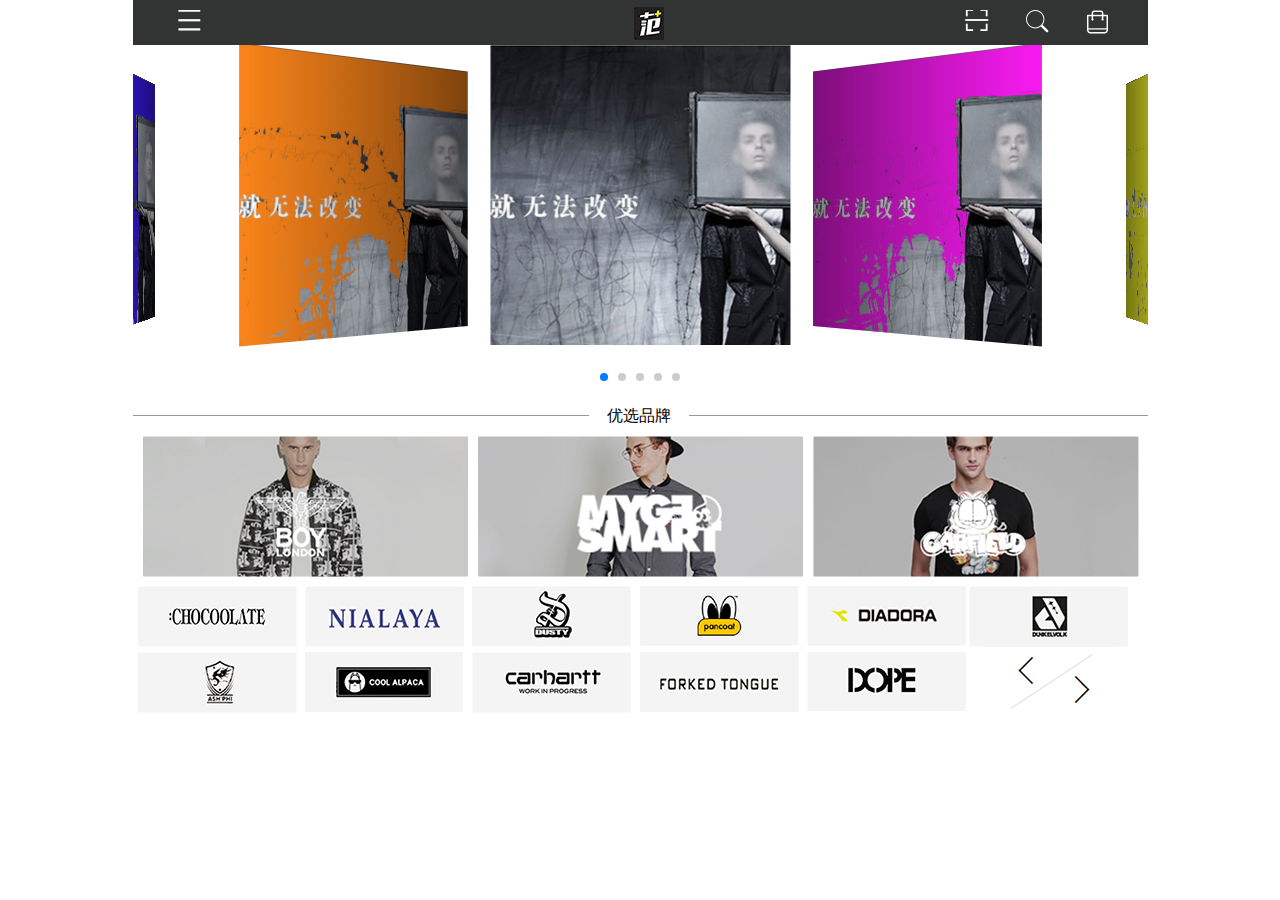
<file: index.html>
<!DOCTYPE html>
<html>
<head lang="en">
    <meta charset="UTF-8">
    <title>范首页</title>
    <meta content="width=device-width, initial-scale=1.0, maximum-scale=1.0, user-scalable=0" name="viewport">
    <script src="js/jquery-3.1.1.js"></script>
    <script src="js/swiper-3.4.1.min.js"></script>
    <script src="js/shop.js"></script>
    <link rel="stylesheet" href="css/swiper.min.css"/>
    <link rel="stylesheet" href="css/style.css"/>
    <style>
        .swiper-container {width: 100%;padding-top: 0;padding-bottom: 50px;}
        .swiper-slide {background-position: center;background-size: cover;width: 300px;height: 300px;}
    </style>
</head>
<body>
    <div class="warp">
        <div class="header">
            <a href="#"></a>
            <a href="#"></a>
            <a href="#"></a>
            <a href="#"></a>
            <a href="#"></a>
        </div>
        <div class="kuang">
            <p><a href="./index.html" base="_self" style="color: red;">首页</a></p>
            <p><a href="./type.html" base="_self">分类</a></p>
            <p><a href="./collocation.html" base="_self">搭配</a></p>
            <p><a href="./details.html" base="_self">详情</a></p>
            <p><a href="./search.html" base="_self">搜索</a></p>
            <p><a href="./login.html" base="_self">登录</a></p>
            <p><a href="./admin.html" base="_self">我的</a></p>
            <p><a href="./shoppingCart.html" base="_self">购物袋</a></p>
        </div>
        <div class="lun">
            <div class="swiper-container">
                <div class="swiper-wrapper">
                    <div class="swiper-slide" style="background-image:url(image/shouye/banner01.png)"></div>
                    <div class="swiper-slide" style="background-image:url(image/shouye/banner02.png)"></div>
                    <div class="swiper-slide" style="background-image:url(image/shouye/banner03.png)"></div>
                    <div class="swiper-slide" style="background-image:url(image/shouye/banner04.png)"></div>
                    <div class="swiper-slide" style="background-image:url(image/shouye/banner05.png)"></div>
                </div>
                <!-- Add Pagination -->
                <div class="swiper-pagination"></div>
            </div>
        </div>
        <div class="pinpai">
                <span>优选品牌</span>
            <div class="pai">
                <div class="pai_one"><img src="./image/shouye/shouye-youxuan01.png" alt=""/></div>
                <div class="pai_one"><img src="./image/shouye/shouye-youxuan02.png" alt=""/></div>
                <div class="pai_one"><img src="./image/shouye/shouye-youxuan03.png" alt=""/></div>
            </div>
            <div class="pai_type">
                <div class="pai_img">
                    <img src="./image/shouye/shouye-pinpai01.png" alt=""/>
                </div>
                <div class="pai_img">
                    <img src="./image/shouye/shouye-pinpai02.png" alt=""/>
                </div>
                    <img src="./image/shouye/shouye-pinpai03.png" alt=""/>
                <div class="pai_img">
                    <img src="./image/shouye/shouye-pinpai04.png" alt=""/>
                </div>
                <div class="pai_img">
                    <img src="./image/shouye/shouye-pinpai05.png" alt=""/>
                </div>
                <div class="pai_img">
                    <img src="./image/shouye/shouye-pinpai06.png" alt=""/>
                </div>
                <div class="pai_img">
                    <img src="./image/shouye/shouye-pinpai07.png" alt=""/>
                </div>
                <div class="pai_img">
                    <img src="./image/shouye/shouye-pinpai08.png" alt=""/>
                </div>
                <div class="pai_img">
                    <img src="./image/shouye/shouye-pinpai09.png" alt=""/>
                </div>
                <div class="pai_img">
                    <img src="./image/shouye/shouye-pinpai10.png" alt=""/>
                </div>
                <div class="pai_img">
                    <img src="./image/shouye/shouye-pinpai11.png" alt=""/>
                </div>
                <div class="pai_img">
                    <img src="./image/shouye/shouye-pinpai12.png" alt=""/>
                </div>
            </div>
        </div>
    </div>
</body>
<script>
    var swiper = new Swiper('.swiper-container',{
        pagination: '.swiper-pagination',
        effect: 'coverflow',
        grabCursor: true,
        loop:true,
        autoplay:1000,
        centeredSlides: true,
        slidesPerView: 'auto',
        coverflow: {
            rotate: 50,
            stretch: 0,
            depth: 100,
            modifier: 1,
            slideShadows : true
        }
    });
</script>
</html>
</file>
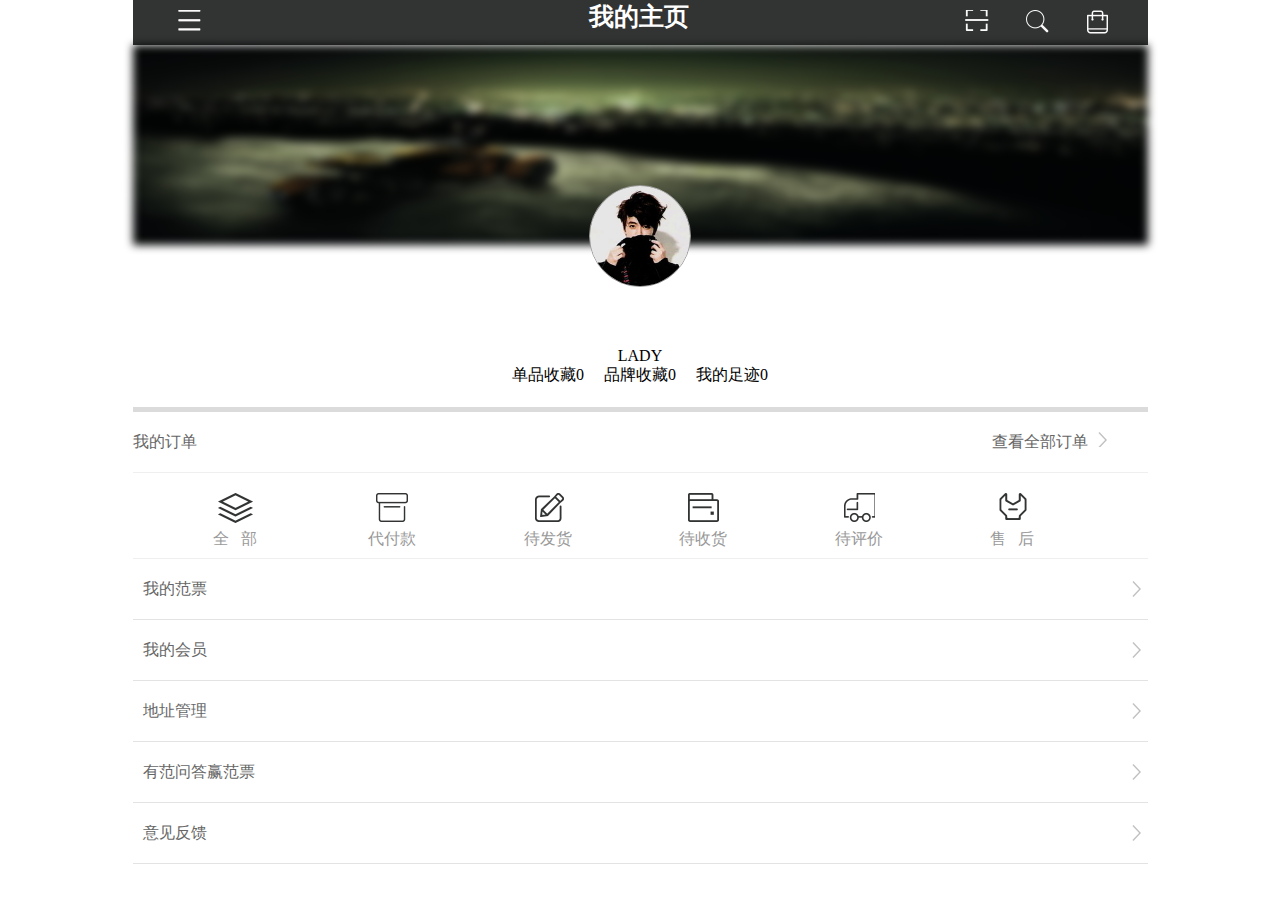
<file: admin.html>
<!DOCTYPE html>
<html>
<head>
    <meta charset="UTF-8">
    <title>我的主页</title>
    <script src="js/jquery-3.1.1.js"></script>
    <script src="js/shop.js"></script>
    <link rel="stylesheet" href="css/style.css"/>
</head>
<body>
<div class="warp">
    <div class="header">
        <a href="#"></a>
        <b class="admin_fen">我的主页</b>
        <a href="#"></a>
        <a href="#"></a>
        <a href="#"></a>
    </div>
    <div class="kuang">
        <p><a href="./index.html" base="_self">首页</a></p>
        <p><a href="./type.html" base="_self">分类</a></p>
        <p><a href="./collocation.html" base="_self">搭配</a></p>
        <p><a href="./details.html" base="_self">详情</a></p>
        <p><a href="./search.html" base="_self">搜索</a></p>
        <p><a href="./login.html" base="_self">登录</a></p>
        <p><a href="./admin.html" base="_self" style="color: red;">我的</a></p>
        <p><a href="./shoppingCart.html" base="_self">购物袋</a></p>
    </div>
    <div class="admin_main">
    </div>
    <div class="head_img">
        <img src="./image/wode/1.png" alt=""/>
    </div>
    <div class="lady">
        <p>LADY</p>
        <p><span>单品收藏0</span><span>品牌收藏0</span><span>我的足迹0</span></p>
    </div>
    <div class="my_d">
        <a href="javescript:;">我的订单</a>
        <a href="javescript:;">查看全部订单<span></span></a>
    </div>
    <div class="huo">
        <a  href="javescript:;" class="h-box">
            <div class="huo_img"></div>
            <span>全&nbsp;&nbsp;&nbsp;部</span>
        </a>
        <a  href="javescript:;" class="h-box">
            <div class="huo_img"></div>
            <span>代付款</span>
        </a>
        <a  href="javescript:;" class="h-box">
            <div class="huo_img"></div>
            <span>待发货</span>
        </a>
        <a  href="javescript:;" class="h-box">
            <div class="huo_img"></div>
            <span>待收货</span>
        </a>
        <a  href="javescript:;" class="h-box">
            <div class="huo_img"></div>
            <span>待评价</span>
        </a>
        <a  href="javescript:;" class="h-box">
            <div class="huo_img"></div>
            <span>售&nbsp;&nbsp;&nbsp;后</span>
        </a>
    </div>
        <a  href="javescript:;" class="my_ds">
            <span>我的范票</span>
            <span></span>
        </a>
        <a  href="javescript:;" class="my_ds">
            <span>我的会员</span>
            <span></span>
        </a>
        <a  href="javescript:;" class="my_ds">
            <span>地址管理</span>
            <span></span>
        </a>
        <a  href="javescript:;" class="my_ds">
            <span>有范问答赢范票</span>
            <span></span>
        </a>
        <a  href="javescript:;" class="my_ds">
            <span>意见反馈</span>
            <span></span>
        </a>
</div>
</body>
</html>
</file>
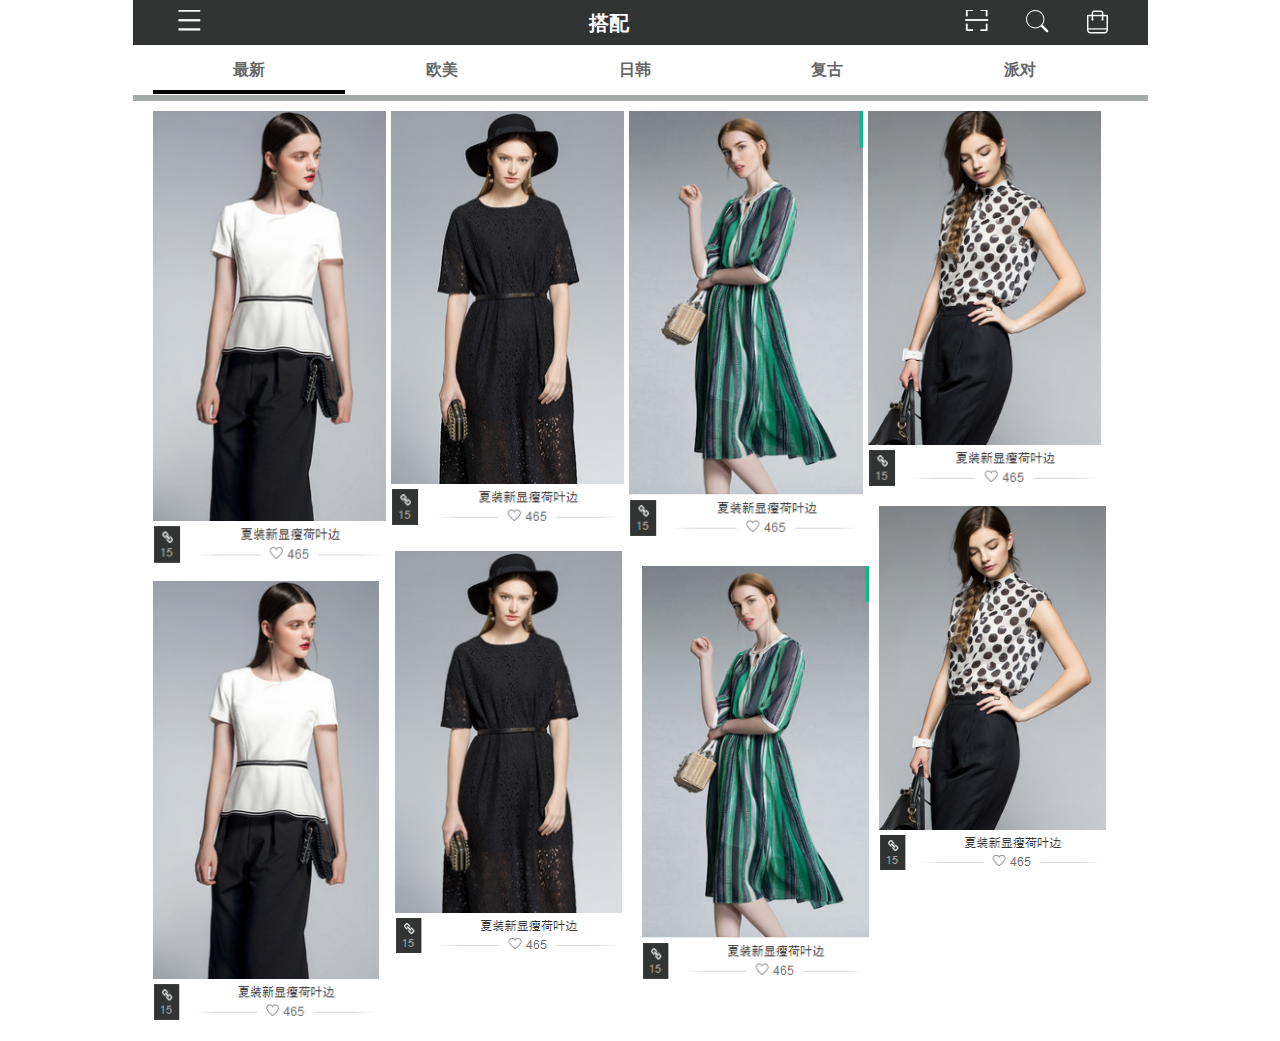
<file: collocation.html>
<!DOCTYPE html>
<html>
<head lang="en">
    <meta charset="UTF-8">
    <title>搭配</title>
    <script src="js/jquery-3.1.1.js"></script>
    <script src="js/shop.js"></script>
    <link rel="stylesheet" href="css/style.css"/>
</head>
<body>
<div class="warp">
    <div class="header">
        <a href="#"></a>
        <span class="col_da">搭配</span>
        <a href="#"></a>
        <a href="#"></a>
        <a href="#"></a>
    </div>
    <div class="kuang">
        <p><a href="./index.html" base="_self">首页</a></p>
        <p><a href="./type.html" base="_self">分类</a></p>
        <p><a href="./collocation.html" base="_self"  style="color: red;">搭配</a></p>
        <p><a href="./details.html" base="_self">详情</a></p>
        <p><a href="./search.html" base="_self">搜索</a></p>
        <p><a href="./login.html" base="_self">登录</a></p>
        <p><a href="./admin.html" base="_self">我的</a></p>
        <p><a href="./shoppingCart.html" base="_self">购物袋</a></p>
    </div>
    <div class="type_tab col-btn">
        <a href="#">最新</a>
        <a href="#">欧美</a>
        <a href="#">日韩</a>
        <a href="#">复古</a>
        <a href="#">派对</a>
    </div>
    <div class="type_goods col_kuang">
        <div class="col_imgone col_box">
            <img src="./image/dapei/dapei-zuixin01.png" alt=""/>
            <img src="./image/dapei/images/da_03.png" alt=""/>
        </div>
        <div class="col_imgone col_box">
            <img src="./image/dapei/dapei-zuixin03.png" alt=""/>
            <img src="./image/dapei/images/da_03.png" alt=""/>
        </div>
        <div class="col_imgone col_box">
            <img src="./image/dapei/dapei-zuixin05.png" alt=""/>
            <img src="./image/dapei/images/da_03.png" alt=""/>
        </div>
        <div class="col_imgone col_box">
            <img src="./image/dapei/dapei-zuixin07.png" alt=""/>
            <img src="./image/dapei/images/da_03.png" alt=""/>
        </div>
        <div class="col_imgone col_box">
            <img src="./image/dapei/dapei-zuixin01.png" alt=""/>
            <img src="./image/dapei/images/da_03.png" alt=""/>
        </div>
        <div class="col_imgone col_box">
            <img src="./image/dapei/dapei-zuixin03.png" alt=""/>
            <img src="./image/dapei/images/da_03.png" alt=""/>
        </div>
        <div class="col_imgone col_box">
            <img src="./image/dapei/dapei-zuixin05.png" alt=""/>
            <img src="./image/dapei/images/da_03.png" alt=""/>
        </div>
        <div class="col_imgone col_box">
            <img src="./image/dapei/dapei-zuixin07.png" alt=""/>
            <img src="./image/dapei/images/da_03.png" alt=""/>
        </div>
    </div>
    <div class="type_goods col_kuang">
        <div class="col_imgone col_box">
            <img src="./image/dapei/dapei-oumei01.png" alt=""/>
            <img src="./image/dapei/images/da_03.png" alt=""/>
        </div>
        <div class="col_imgone col_box">
            <img src="./image/dapei/dapei-oumei06.png" alt=""/>
            <img src="./image/dapei/images/da_03.png" alt=""/>
        </div>
        <div class="col_imgone col_box">
            <img src="./image/dapei/dapei-oumei03.png" alt=""/>
            <img src="./image/dapei/images/da_03.png" alt=""/>
        </div>
        <div class="col_imgone col_box">
            <img src="./image/dapei/dapei-oumei04.png" alt=""/>
            <img src="./image/dapei/images/da_03.png" alt=""/>
        </div>
        <div class="col_imgone col_box">
            <img src="./image/dapei/dapei-oumei05.png" alt=""/>
            <img src="./image/dapei/images/da_03.png" alt=""/>
        </div>
        <div class="col_imgone col_box">
            <img src="./image/dapei/dapei-oumei06.png" alt=""/>
            <img src="./image/dapei/images/da_03.png" alt=""/>
        </div>
        <div class="col_imgone col_box">
            <img src="./image/dapei/dapei-oumei07.png" alt=""/>
            <img src="./image/dapei/images/da_03.png" alt=""/>
        </div>
        <div class="col_imgone col_box">
            <img src="./image/dapei/dapei-oumei08.png" alt=""/>
            <img src="./image/dapei/images/da_03.png" alt=""/>
        </div>
    </div>
    <div class="type_goods col_kuang">
        <div class="col_imgone col_box">
            <img src="./image/dapei/dapei-paidui01.png" alt=""/>
            <img src="./image/dapei/images/da_03.png" alt=""/>
        </div>
        <div class="col_imgone col_box">
            <img src="./image/dapei/dapei-paidui02.png" alt=""/>
            <img src="./image/dapei/images/da_03.png" alt=""/>
        </div>
        <div class="col_imgone col_box">
            <img src="./image/dapei/dapei-paidui03.png" alt=""/>
            <img src="./image/dapei/images/da_03.png" alt=""/>
        </div>
        <div class="col_imgone col_box">
            <img src="./image/dapei/dapei-paidui04.png" alt=""/>
            <img src="./image/dapei/images/da_03.png" alt=""/>
        </div>
        <div class="col_imgone col_box">
            <img src="./image/dapei/dapei-paidui05.png" alt=""/>
            <img src="./image/dapei/images/da_03.png" alt=""/>
        </div>
        <div class="col_imgone col_box">
            <img src="./image/dapei/dapei-paidui06.png" alt=""/>
            <img src="./image/dapei/images/da_03.png" alt=""/>
        </div>
        <div class="col_imgone col_box">
            <img src="./image/dapei/dapei-paidui07.png" alt=""/>
            <img src="./image/dapei/images/da_03.png" alt=""/>
        </div>
        <div class="col_imgone col_box">
            <img src="./image/dapei/dapei-paidui08.png" alt=""/>
            <img src="./image/dapei/images/da_03.png" alt=""/>
        </div>
    </div>
    <div class="type_goods col_kuang">
        <div class="col_imgone col_box">
            <img src="./image/dapei/dapei-oumei01.png" alt=""/>
            <img src="./image/dapei/images/da_03.png" alt=""/>
        </div>
        <div class="col_imgone col_box">
            <img src="./image/dapei/dapei-oumei06.png" alt=""/>
            <img src="./image/dapei/images/da_03.png" alt=""/>
        </div>
        <div class="col_imgone col_box">
            <img src="./image/dapei/dapei-oumei03.png" alt=""/>
            <img src="./image/dapei/images/da_03.png" alt=""/>
        </div>
        <div class="col_imgone col_box">
            <img src="./image/dapei/dapei-oumei04.png" alt=""/>
            <img src="./image/dapei/images/da_03.png" alt=""/>
        </div>
        <div class="col_imgone col_box">
            <img src="./image/dapei/dapei-oumei05.png" alt=""/>
            <img src="./image/dapei/images/da_03.png" alt=""/>
        </div>
        <div class="col_imgone col_box">
            <img src="./image/dapei/dapei-oumei06.png" alt=""/>
            <img src="./image/dapei/images/da_03.png" alt=""/>
        </div>
        <div class="col_imgone col_box">
            <img src="./image/dapei/dapei-oumei07.png" alt=""/>
            <img src="./image/dapei/images/da_03.png" alt=""/>
        </div>
        <div class="col_imgone col_box">
            <img src="./image/dapei/dapei-oumei08.png" alt=""/>
            <img src="./image/dapei/images/da_03.png" alt=""/>
        </div>
    </div>
    <div class="type_goods col_kuang">
        <div class="col_imgone col_box">
            <img src="./image/dapei/dapei-fugu07.png" alt=""/>
            <img src="./image/dapei/images/da_03.png" alt=""/>
        </div>
        <div class="col_imgone col_box">
            <img src="./image/dapei/dapei-zuixin03.png" alt=""/>
            <img src="./image/dapei/images/da_03.png" alt=""/>
        </div>
        <div class="col_imgone col_box">
            <img src="./image/dapei/dapei-zuixin05.png" alt=""/>
            <img src="./image/dapei/images/da_03.png" alt=""/>
        </div>
        <div class="col_imgone col_box">
            <img src="./image/dapei/dapei-zuixin07.png" alt=""/>
            <img src="./image/dapei/images/da_03.png" alt=""/>
        </div>
        <div class="col_imgone col_box">
            <img src="./image/dapei/dapei-oumei03.png" alt=""/>
            <img src="./image/dapei/images/da_03.png" alt=""/>
        </div>
        <div class="col_imgone col_box">
            <img src="./image/dapei/dapei-zuixin03.png" alt=""/>
            <img src="./image/dapei/images/da_03.png" alt=""/>
        </div>
        <div class="col_imgone col_box">
            <img src="./image/dapei/dapei-oumei01.png" alt=""/>
            <img src="./image/dapei/images/da_03.png" alt=""/>
        </div>
        <div class="col_imgone col_box">
            <img src="./image/dapei/dapei-paidui04.png" alt=""/>
            <img src="./image/dapei/images/da_03.png" alt=""/>
        </div>
    </div>
</div>
</body>
</html>
</file>
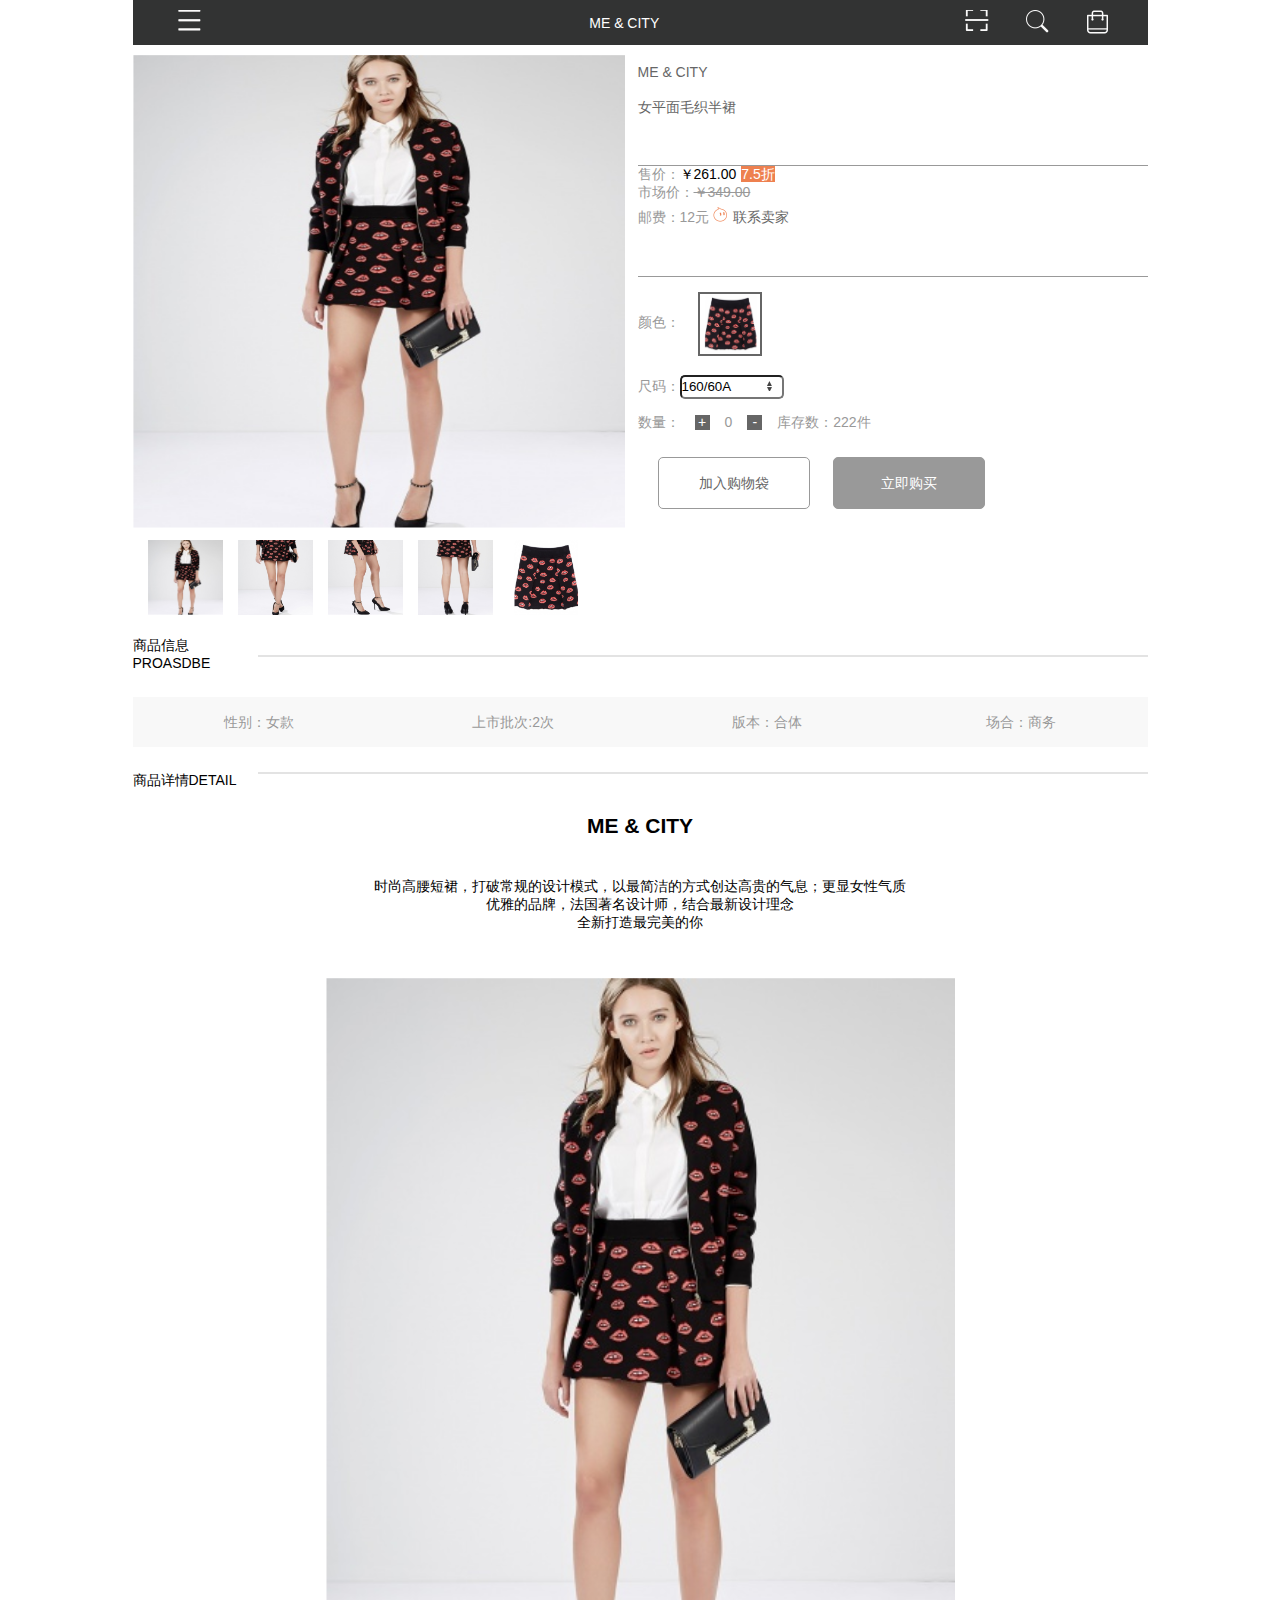
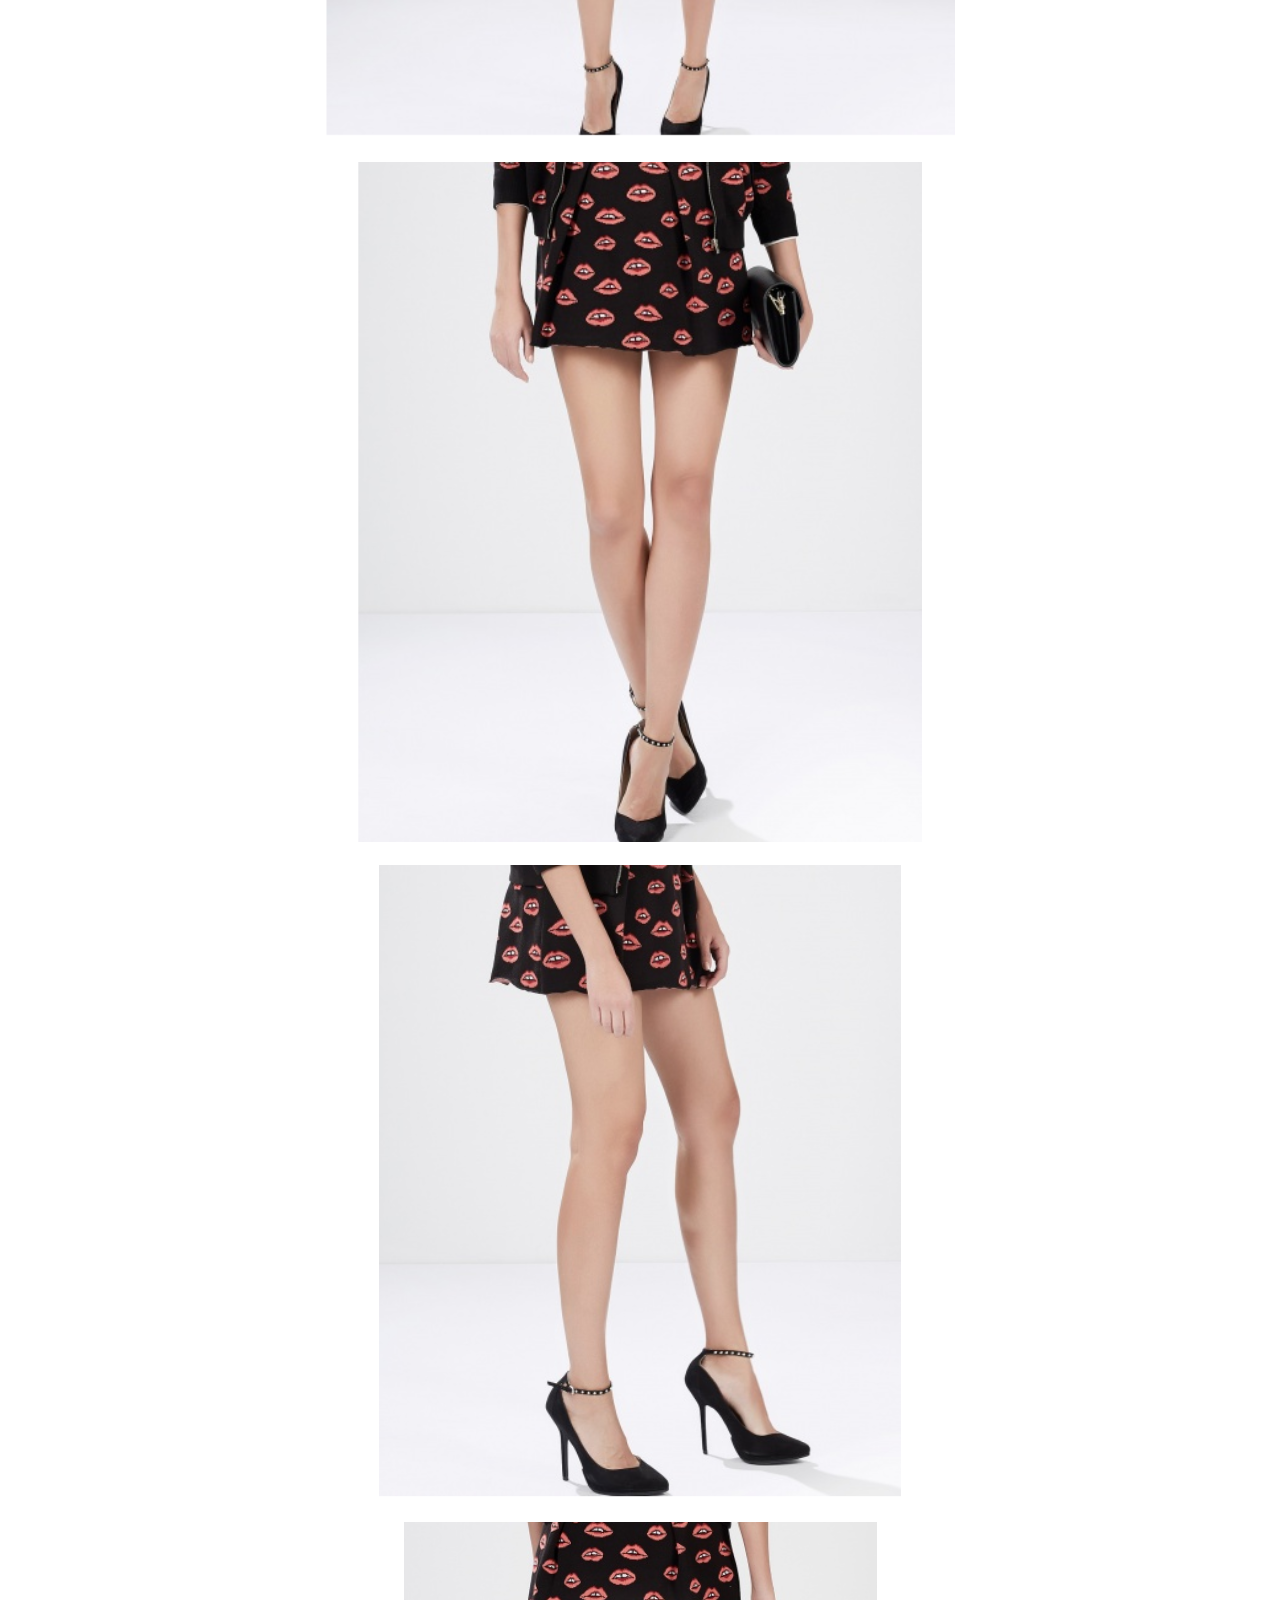
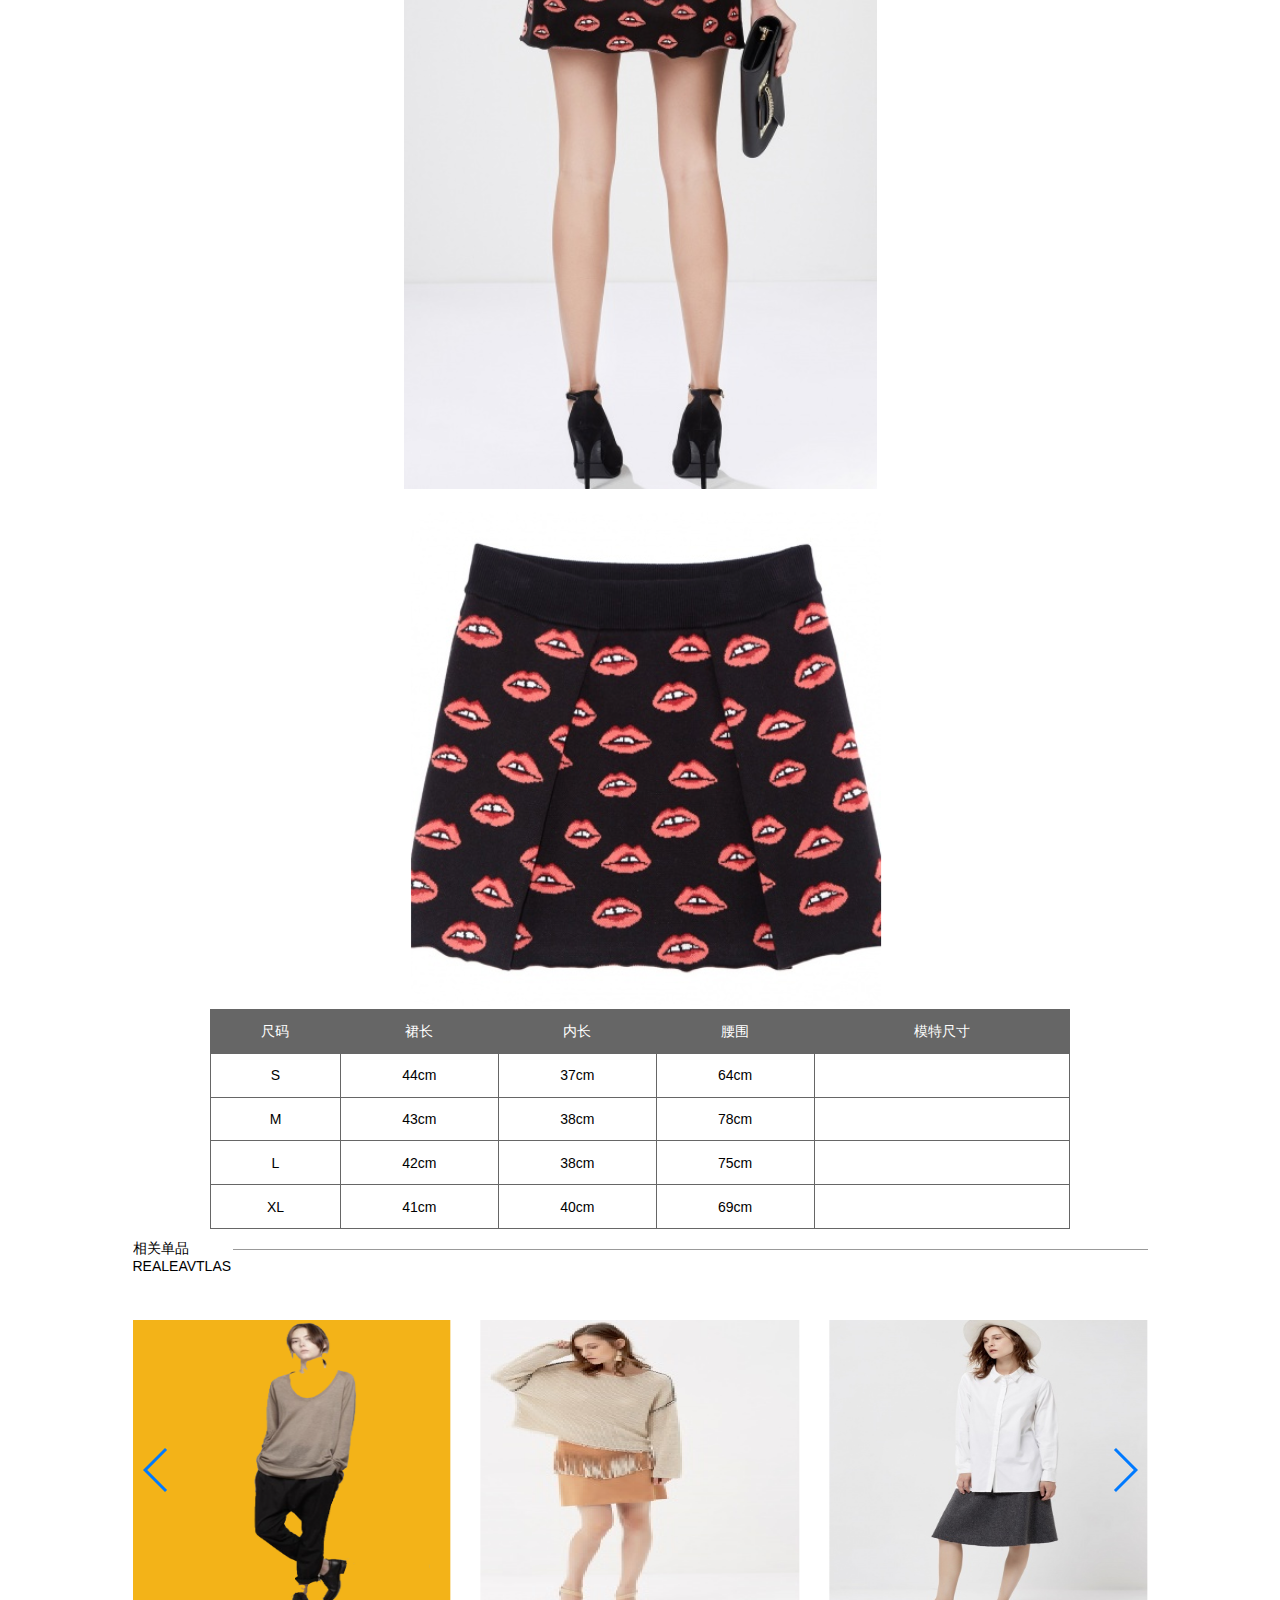
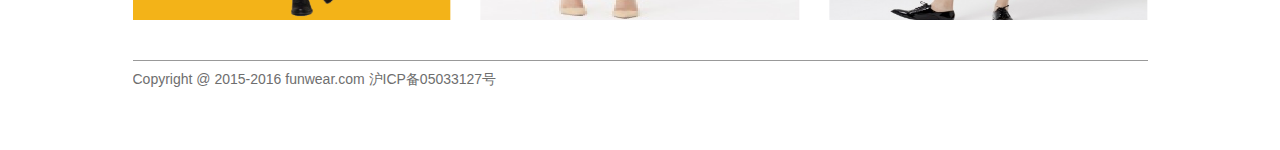
<file: details.html>
<!DOCTYPE html>
<html>
<head lang="en">
    <meta charset="UTF-8">
    <title>详情</title>
    <script src="js/jquery-3.1.1.js"></script>
    <script src="js/swiper-3.4.1.min.js"></script>
    <script src="js/shop.js"></script>
    <link rel="stylesheet" href="css/swiper.min.css"/>
    <link rel="stylesheet" href="css/style.css"/>
    <style>
        body {
            background: #eee;
            font-family: Helvetica Neue, Helvetica, Arial, sans-serif;
            font-size: 14px;
            color:#000;
            margin: 0;
            padding: 0;
        }
        .swiper-container {
            width: 100%;
            height: 300px;
            margin: 20px auto;
        }
        .swiper-slide {
            text-align: center;
            font-size: 18px;
            background: #fff;

            /* Center slide text vertically */
            display: -webkit-box;
            display: -ms-flexbox;
            display: -webkit-flex;
            display: flex;
            -webkit-box-pack: center;
            -ms-flex-pack: center;
            -webkit-justify-content: center;
            justify-content: center;
            -webkit-box-align: center;
            -ms-flex-align: center;
            -webkit-align-items: center;
            align-items: center;
        }
        .swiper-slide img{width: 100%;height:100%}
        .append-buttons {
            text-align: center;
            margin-top: 20px;
        }
        .append-buttons a {
            display: inline-block;
            border: 1px solid #007aff;
            color: #007aff;
            text-decoration: none;
            padding: 4px 10px;
            border-radius: 4px;
            margin: 0 10px;
            font-size: 13px;
        }
    </style>
</head>
<body style="background: white">
<div class="warp" style="height: 4950px;overflow: auto">
    <div class="header">
        <a href="#"></a>
        <span class="city">ME & CITY</span>
        <a href="#"></a>
        <a href="#"></a>
        <a href="#"></a>
    </div>
    <div class="kuang">
        <p><a href="./index.html" base="_self">首页</a></p>
        <p><a href="./type.html" base="_self">分类</a></p>
        <p><a href="./collocation.html" base="_self">搭配</a></p>
        <p><a href="./details.html" base="_self"  style="color: red;">详情</a></p>
        <p><a href="./search.html" base="_self">搜索</a></p>
        <p><a href="./login.html" base="_self">登录</a></p>
        <p><a href="./admin.html" base="_self">我的</a></p>
        <p><a href="./shoppingCart.html" base="_self">购物袋</a></p>
    </div>
    <div class="det_goods">
        <div class="det_bigImg">
            <img src="" alt=""/>
        </div>
        <div class="det_news">
            <div class="det_boxone">
                <p>ME & CITY</p>
                <p>女平面毛织半裙</p>
            </div>
            <div class="det_boxtwo">
                <p>售价：<span>￥261.00</span><span>7.5折</span></p>
                <p>市场价：<span>￥349.00</span></p>
                <p>邮费：12元 <span></span><a href="javescript:;">联系卖家</a></p>
            </div>
            <div class="det_boxthree">
                <p><span>颜色：</span><div class="det_color"><img src="./image/xiangqing/xiangqing-yanse01.png" alt=""/></div></p>
                <p>尺码：<input type="text" class="det_size" value="160/60A"/>
                    <a href="#" class="size_btn"></a>
                    <div class="size_box">
                         <a href="#">160/60A</a>
                         <a href="#">150/50A</a>
                         <a href="#">140/40A</a>
                         <a href="#">130/30A</a>
                         <a href="#">130/30A</a>
                         <a href="#">120/20A</a>
                    </div>
                </p>
                <p class="det_num">
                    数量：<a href="javescript:;" class="jia">+</a><span>0</span><a href="javescript:;" class="jian">-</a>库存数：222件
                </p>
                <a href="#" class="join">加入购物袋</a>
                <a href="#" class="goBuy">立即购买</a>
            </div>
        </div>
        <div class="det_smallImg">
            <div class="_smallImg">
                <img src="./image/xiangqing/xiangqing-zhanshi01.png" alt=""/>
            </div>
            <div class="_smallImg">
                <img src="./image/xiangqing/xiangqing-xiao02.png" alt=""/>
            </div>
            <div class="_smallImg">
                <img src="./image/xiangqing/xiangqing-xiao03.png" alt=""/>
            </div>
            <div class="_smallImg">
                <img src="./image/xiangqing/xiangqing-xiao04.png" alt=""/>
            </div>
            <div class="_smallImg">
                <img src="./image/xiangqing/xiangqing-xiao05.png" alt=""/>
            </div>
        </div>
    </div>
    <div class="goodsNews">
            <span class="goodsNews_titleOne">
                    商品信息PROASDBE
            </span>
            <div class="_titleOne_news">
                <ul>
                    <li>性别：女款</li>
                    <li>上市批次:2次</li>
                    <li>版本：合体</li>
                    <li>场合：商务</li>
                </ul>
            </div>
            <span class="goodsNews_titleTwo">
                商品详情DETAIL
            </span>
    </div>
    <h2 class="det_h2">ME & CITY</h2>
    <div class="jianjie">
        <p>时尚高腰短裙，打破常规的设计模式，以最简洁的方式创达高贵的气息；更显女性气质</p>
        <p>优雅的品牌，法国著名设计师，结合最新设计理念</p>
        <p>全新打造最完美的你</p>
    </div>
    <p class="big"><img src="./image/xiangqing/xiangqing-zhanshi01.png" alt=""/></p>
    <p class="big"><img src="./image/xiangqing/xiangqing-xiao02.png" alt=""/></p>
    <p class="big"><img src="./image/xiangqing/xiangqing-xiao03.png" alt=""/></p>
    <p class="big"><img src="./image/xiangqing/xiangqing-xiao04.png" alt=""/></p>
    <p class="big"><img src="./image/xiangqing/xiangqing-xiao05.png" alt=""/></p>
        <table class="cm">
            <tr>
                <td>尺码</td>
                <td>裙长</td>
                <td>内长</td>
                <td>腰围</td>
                <td>模特尺寸</td>
            </tr>
            <tr>
                <td>S</td>
                <td>44cm</td>
                <td>37cm</td>
                <td>64cm</td>
                <td></td>
            </tr>
            <tr>
                <td>M</td>
                <td>43cm</td>
                <td>38cm</td>
                <td>78cm</td>
                <td></td>
            </tr>
            <tr>
                <td>L</td>
                <td>42cm</td>
                <td>38cm</td>
                <td>75cm</td>
                <td></td>
            </tr>
            <tr>
                <td>XL</td>
                <td>41cm</td>
                <td>40cm</td>
                <td>69cm</td>
                <td></td>
            </tr>
        </table>
        <div class="det_bottom">
            <div class="det_one">
                相关单品REALEAVTLAS
            </div>
            <div class="swiper-container">
                <div class="swiper-wrapper">
                    <div class="swiper-slide"><img src="./image/xiangqing/xiangqing-xiangguan01.png" alt=""/></div>
                    <div class="swiper-slide"><img src="./image/xiangqing/xiangqing-xiangguan02.png" alt=""/></div>
                    <div class="swiper-slide"><img src="./image/xiangqing/xiangqing-xiangguan03.png" alt=""/></div>
                    <div class="swiper-slide"><img src="./image/xiangqing/xiangqing-xiangguan04.png" alt=""/></div>
                    <div class="swiper-slide"><img src="./image/xiangqing/xiangqing-xiangguan05.png" alt=""/></div>
                    <div class="swiper-slide"><img src="./image/xiangqing/xiangqing-xiangguan06.png" alt=""/></div>
                    <div class="swiper-slide"><img src="./image/xiangqing/xiangqing-xiangguan07.png" alt=""/></div>
                    <div class="swiper-slide"><img src="./image/xiangqing/xiangqing-xiangguan08.png" alt=""/></div>
                    <div class="swiper-slide"><img src="./image/xiangqing/xiangqing-xiangguan09.png" alt=""/></div>
                    <div class="swiper-slide"><img src="./image/xiangqing/xiangqing-xiangguan10.png" alt=""/></div>
                </div>
                <!-- Add Arrows -->
                <div class="swiper-button-next"></div>
                <div class="swiper-button-prev"></div>
            </div>
        </div>
    <p class="det_copy">Copyright @ 2015-2016 funwear.com 沪ICP备05033127号</p>
    </div>
<div class="xiangqing">

    <div class="xiangqing-one">
        <a href="javescript:;">X</a>
        <p class="huoping">货品名：<span></span></p>
        <p class="shoujia">售价：<span></span></p>
        <p class="size">尺寸：<span></span></p>
        <p class="num">数量：<span></span></p>
    </div>
</div>
</body>
<script>
    var appendNumber = 4;
    var prependNumber = 1;
    var swiper = new Swiper('.swiper-container', {
        pagination: '.swiper-pagination',
        nextButton: '.swiper-button-next',
        prevButton: '.swiper-button-prev',
        slidesPerView: 3,
        loop:true,
        autoplay:1500,
        centeredSlides: true,
        paginationClickable: true,
        spaceBetween: 30
    });
    document.querySelector('.prepend-2-slides').addEventListener('click', function (e) {
        e.preventDefault();
        swiper.prependSlide([
            '<div class="swiper-slide">Slide ' + (--prependNumber) + '</div>',
            '<div class="swiper-slide">Slide ' + (--prependNumber) + '</div>'
        ]);
    });
    document.querySelector('.prepend-slide').addEventListener('click', function (e) {
        e.preventDefault();
        swiper.prependSlide('<div class="swiper-slide">Slide ' + (--prependNumber) + '</div>');
    });
    document.querySelector('.append-slide').addEventListener('click', function (e) {
        e.preventDefault();
        swiper.appendSlide('<div class="swiper-slide">Slide ' + (++appendNumber) + '</div>');
    });
    document.querySelector('.append-2-slides').addEventListener('click', function (e) {
        e.preventDefault();
        swiper.appendSlide([
            '<div class="swiper-slide">Slide ' + (++appendNumber) + '</div>',
            '<div class="swiper-slide">Slide ' + (++appendNumber) + '</div>'
        ]);
    });
</script>
</html>
</file>
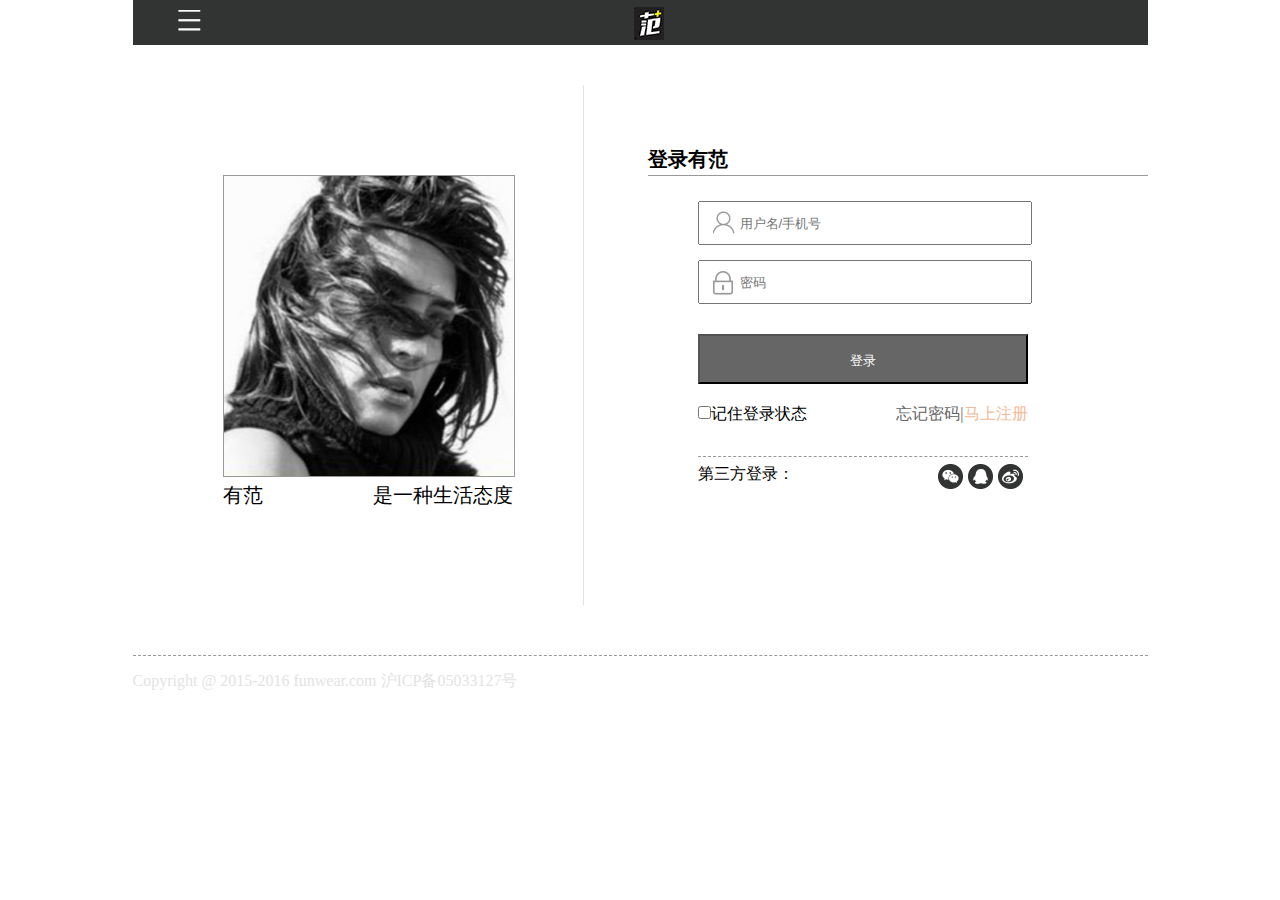
<file: login.html>
<!DOCTYPE html>
<html>
<head lang="en">
    <meta charset="UTF-8">
    <title>登录</title>
    <script src="js/jquery-3.1.1.js"></script>
    <script src="js/shop.js"></script>
    <script src="./js/jquery.validate.js"></script>
    <script src="./js/jquery.validate.min.js"></script>
    <link rel="stylesheet" href="css/style.css"/>
    <style>
        label.error{color:red;font-size:13px;z-index: 9;position: absolute;}
    </style>
</head>
<body>
<div class="warp">
    <div class="header">
        <a href="#"></a>
        <a href="#"></a>
    </div>
    <div class="kuang">
        <p><a href="./index.html" base="_self">首页</a></p>
        <p><a href="./type.html" base="_self">分类</a></p>
        <p><a href="./collocation.html" base="_self"  style="color: red;">搭配</a></p>
        <p><a href="./details.html" base="_self">详情</a></p>
        <p><a href="./search.html" base="_self">搜索</a></p>
        <p><a href="./login.html" base="_self">登录</a></p>
        <p><a href="./admin.html" base="_self">我的</a></p>
        <p><a href="./shoppingCart.html" base="_self">购物袋</a></p>
    </div>
    <div class="register">
        <div class="rg_left">
            <div class="rg_img">
                <img src="./image/denglu/denglu-pic01.png" alt=""/>
                <span>有范</span><span>是一种生活态度</span>
            </div>
        </div>
        <div class="rg_right">
            <span class="rg-spanone">登录有范</span>
            <div class="rg-box">
                <form action="#" id="form" class="login-form">
                    <p><input type="text" id="user" class="user" name="user" placeholder="用户名/手机号"/></p>
                    <p><input type="text" id="pwd" class="pwd" name="pwd" placeholder="密码"/></p>
                    <b></b>
                    <span></span>
                    <span></span>
                    <input type="submit" class="submit" value="登录"/>
                </form>
                <div class="ji">
                    <span><input type="checkbox"/>记住登录状态</span><a href="register.html" base="_self">马上注册</a><a href="javescript:;">忘记密码|</a>
                </div>
                <p class="dithree">
                    <span>第三方登录：</span>
                    <a href="javescript:;"></a>
                    <a href="javescript:;"></a>
                    <a href="javescript:;"></a>
                </p>
            </div>
        </div>
    </div>
    <div class="rg-bottom">
        Copyright @ 2015-2016 funwear.com 沪ICP备05033127号
    </div>
</div>
</body>
<script>
    $('#form').validate({
        onsubmit:true,
        onkeyup:false,
        rules:{
            user:{
                required:true,
                rangelength:[6,10],
            },
            pwd:{
                required:true,
                digits:true,
                rangelength:[6,10],
            }
        },
        messages:{
            user:{
                required:"必填",
                rangelength:"必须6-10位",
            },
            pwd:{
                required:"必填",
                digits:"必须为纯数字",
                rangelength:"必须6-10位",
            }
        },submitHandler:function(form){
            $.ajax({
                url:'http://www.petrichoro.com/ports/index.php/Home/User/login',
                data:{
                    user:$('#user').val(),
                    psd:$('#pwd').val(),
                },
                dataType:"jsonp",
                type:"post",
                async:true,
                success:function(msg){
                    $.each(msg,function(i,j){
                        if(j==='登陆成功'){
                            location.href="./index.html";
                        }
                    });
                }
            })
        }
    })
</script>
</html>
</file>
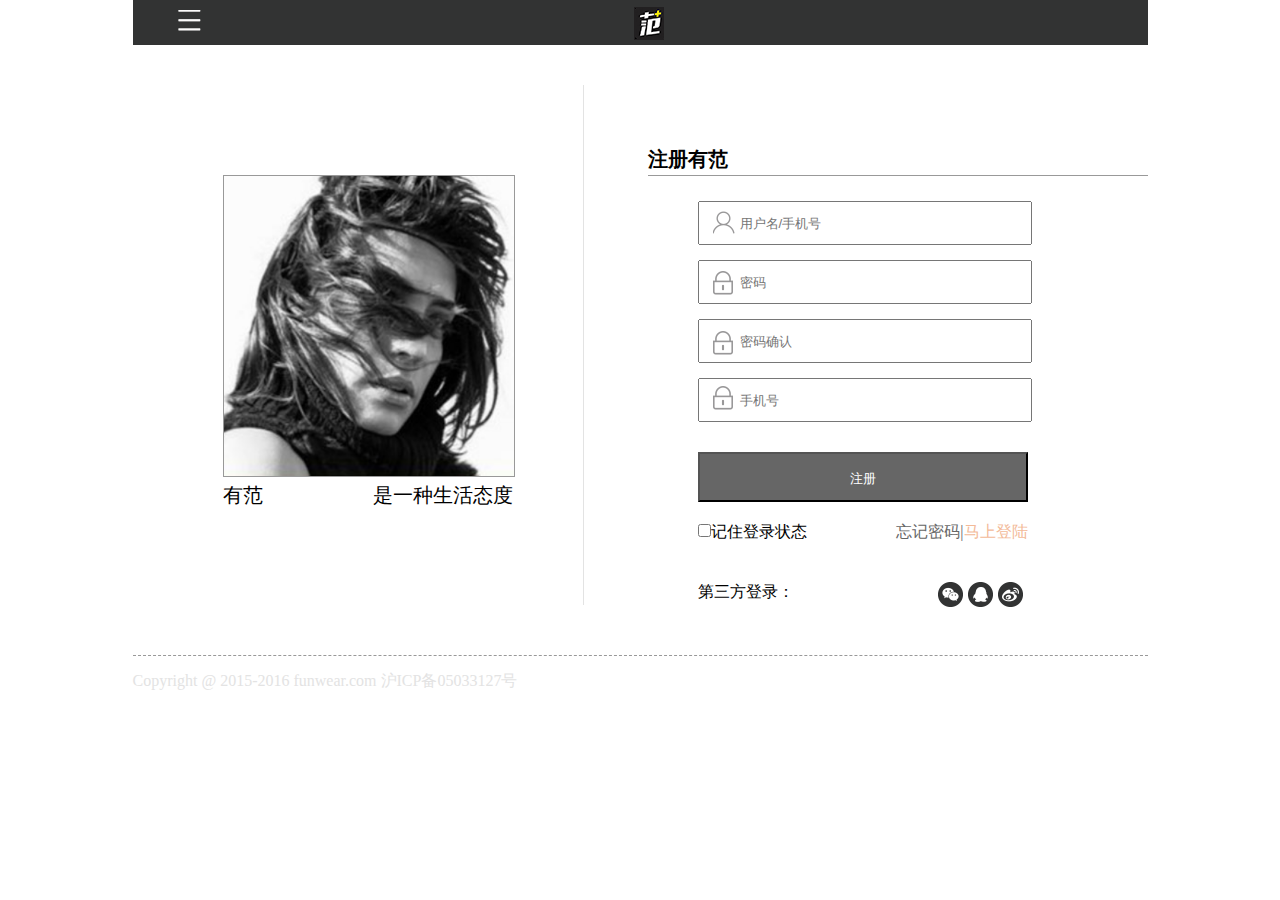
<file: register.html>
<!DOCTYPE html>
<html>
<head lang="en">
    <meta charset="UTF-8">
    <title>注册</title>
    <script src="js/jquery-3.1.1.js"></script>
    <script src="js/jquery.validate.js"></script>
    <script src="js/jquery.validate.min.js"></script>
    <script src="js/shop.js"></script>
    <link rel="stylesheet" href="css/style.css"/>
    <style>
        label.error{color:red;font-size:13px;z-index: 9;position: absolute;}
    </style>
</head>
<body>
<div class="warp">
    <div class="header">
        <a href="#"></a>
        <a href="#"></a>
    </div>
    <div class="kuang">
        <p><a href="./index.html" base="_self">首页</a></p>
        <p><a href="./type.html" base="_self">分类</a></p>
        <p><a href="./collocation.html" base="_self"  style="color: red;">搭配</a></p>
        <p><a href="./details.html" base="_self">详情</a></p>
        <p><a href="./search.html" base="_self">搜索</a></p>
        <p><a href="./login.html" base="_self">登录</a></p>
        <p><a href="./admin.html" base="_self">我的</a></p>
        <p><a href="./shoppingCart.html" base="_self">购物袋</a></p>
    </div>
    <div class="register">
        <div class="rg_left">
            <div class="rg_img">
                <img src="./image/denglu/denglu-pic01.png" alt=""/>
                <span>有范</span><span>是一种生活态度</span>
            </div>
        </div>
        <div class="rg_right">
            <span class="rg-spanone">注册有范</span>
            <div class="rg-box">
                <form action="#" id="form">
                    <p class="uval"><input type="text" id="user" class="user" name="user" placeholder="用户名/手机号"/><span></span></p>
                    <p><input type="text"  id="pwd" class="pwd" name="pwd" placeholder="密码"/></p>
                    <p><input type="text" class="pwdtwo" name="pwdtwo" placeholder="密码确认"/></p>
                    <p><input type="text" id="phone" class="phone" name="phone" placeholder="手机号" maxlength="11"/></p>
                    <span></span>
                    <span></span>
                    <span></span>
                    <span></span>
                    <input type="submit" class="submit" value="注册"/>
                </form>
                <div class="ji">
                    <span><input type="checkbox"/>记住登录状态</span><a href="login.html" base="_self">马上登陆</a><a href="javescript:;">忘记密码|</a>
                </div>
                <p class="dithree">
                    <span>第三方登录：</span>
                    <a href="javescript:;"></a>
                    <a href="javescript:;"></a>
                    <a href="javescript:;"></a>
                </p>
            </div>
        </div>
    </div>
    <div class="rg-bottom">
        Copyright @ 2015-2016 funwear.com 沪ICP备05033127号
    </div>
</div>
</body>
<script>
    $('#form').validate({
        onsubmit:true,
        onkeyup:false,
        rules:{
            user:{
                required:true,
                rangelength:[6,10],
            },
            pwd:{
                required:true,
                digits:true,
                rangelength:[6,10],
            },
            pwdtwo:{
                required:true,
                digits:true,
                equalTo:"#pwd",
                rangelength:[6,10],
            },
            phone:{
                required:true,
                digits:true,
                rangelength:[11,11]
            }
        },
        messages:{
            user:{
                required:"必填",
                rangelength:"必须6-10位且不能全为汉字",
            },
            pwd:{
                required:"必填",
                digits:"必须为纯数字",
                rangelength:"必须6-10位",
            },
            pwdtwo:{
                required:"必填",
                digits:"必须为纯数字",
                equalTo:"不一致",
                rangelength:"必须6-10位",
            },
            phone:{
                required:"必填",
                digits:"必须为纯数字",
                rangelength:"必须11位"
            }
        },submitHandler:function(form){
            $.ajax({
                url:'http://www.petrichoro.com/ports/index.php/Home/User/regist',
                data:{
                    user:$('#user').val(),
                    psd:$('#pwd').val(),
                    phone:$('#phone').val(),
                },
                dataType:"jsonp",
                type:"post",
                async:true,
                success:function(msg){
                    console.log(msg);
                    $.each(msg,function(i,j){
                        console.log(j)
                        if(j==='用户名已存在'){
                            $('.uval span').html('用户名已存在').css({'color':'red'});
                        }
                        if(j==="用户名应该在6-16位之间。"){
                            $('.uval span').html('用户名应该在6-16位之间且不能全为汉字').css({'color':'red'});
                        }
                        if(j==='注册成功'){
                            location.href="./login.html"
                        }
                    });
                }
            })
        }
    })
</script>
</html>
</file>
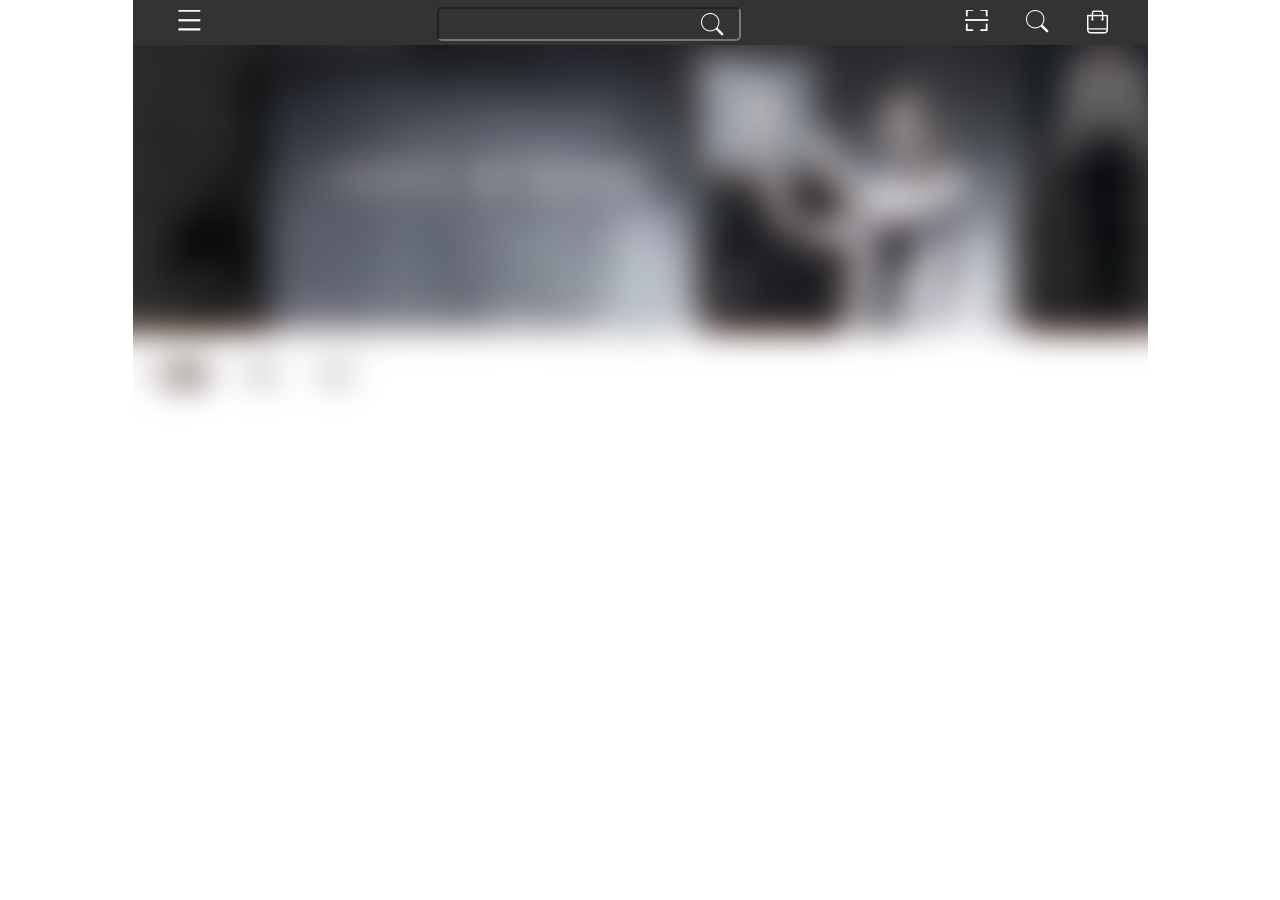
<file: search.html>
<!DOCTYPE html>
<html>
<head lang="en">
    <meta charset="UTF-8">
    <script src="js/jquery-3.1.1.js"></script>
    <script src="js/shop.js"></script>
    <link rel="stylesheet" href="css/style.css"/>
    <title>搜索</title>
</head>
<body>
<div class="warp" style="background-image: url('./image/sousuo/sousuo-bg.png');background-repeat: no-repeat">
    <div class="header">
        <a href="#"></a>
        <input type="text" class="sear"/>
        <a href="#"></a>
        <a href="#"></a>
        <a href="#"></a>
        <span class="btn"></span>
    </div>
    <div class="kuang">
        <p><a href="./index.html" base="_self">首页</a></p>
        <p><a href="./type.html" base="_self">分类</a></p>
        <p><a href="./collocation.html" base="_self">搭配</a></p>
        <p><a href="./details.html" base="_self">详情</a></p>
        <p><a href="./search.html" base="_self" style="color: red;">搜索</a></p>
        <p><a href="./login.html" base="_self">登录</a></p>
        <p><a href="./admin.html" base="_self">我的</a></p>
        <p><a href="./shoppingCart.html" base="_self">购物袋</a></p>
    </div>
    <div class="box">
        <div class="titl">
        </div>
        <div class="news">
            <span>风向</span>
            <span>风级</span>
            <span>高温</span>
            <span>天气</span>
            <span>低温</span>
            <span>日期</span>
            <ul>
            </ul>
            <h1>抱歉！该城市暂无数据！</h1>
        </div>
    </div>
</div>
</body>
</html>
</file>
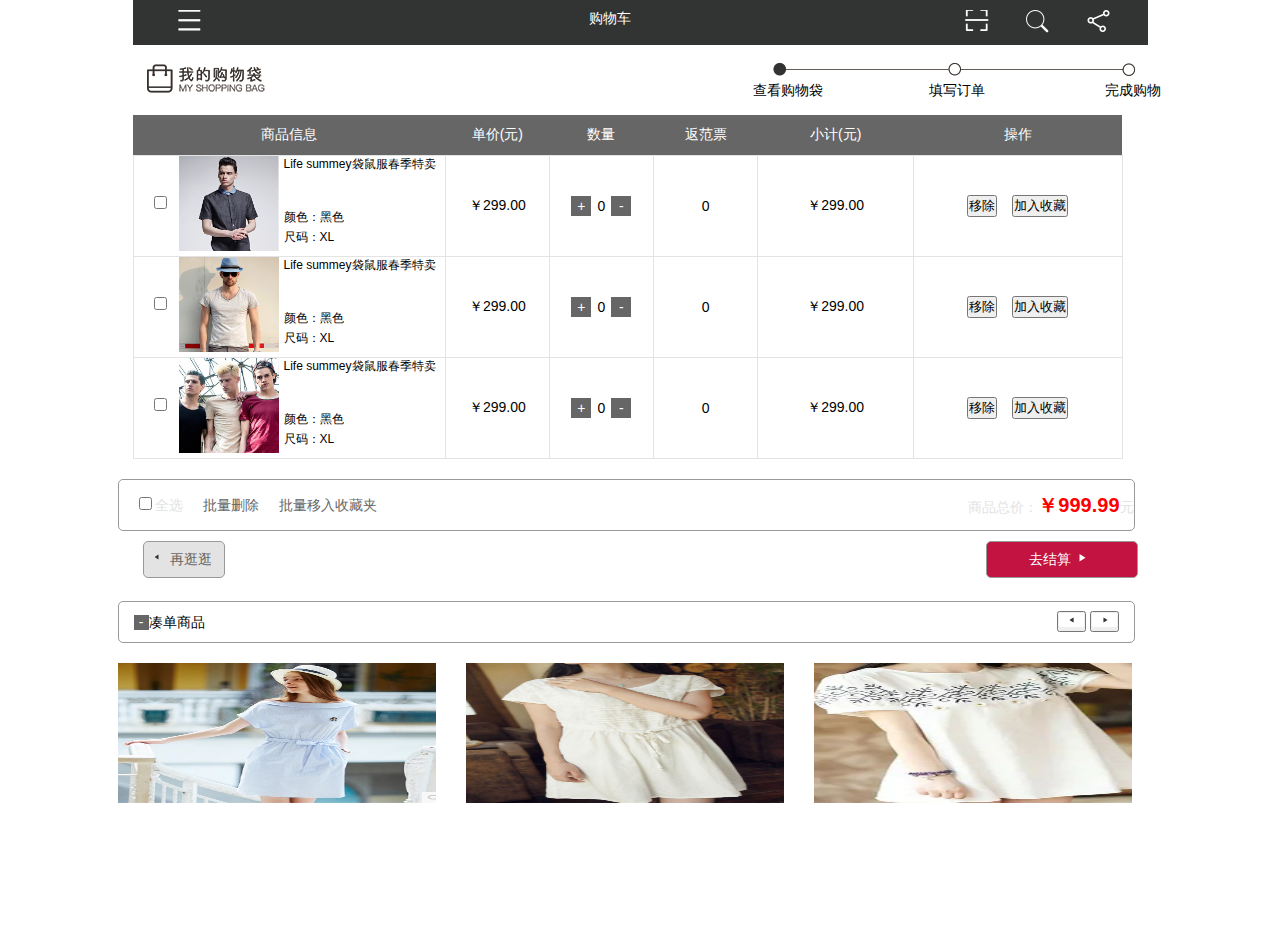
<file: shoppingCart.html>
<!DOCTYPE html>
<html>
<head lang="en">
    <meta charset="UTF-8">
    <title>购物车</title>
    <script src="js/jquery-3.1.1.js"></script>
    <script src="js/swiper-3.4.1.min.js"></script>
    <script src="js/shop.js"></script>
    <link rel="stylesheet" href="css/style.css"/>
    <link rel="stylesheet" href="css/swiper.min.css"/>
    <style>
        #car-fen{background-image: url('./image/icon.png');background-position: -100px -150px;}
        #car-fen:hover{background-image: url('./image/icon.png');background-position: -150px -150px;}
         html, body {
             position: relative;
             height: 100%;
         }
        body {
            font-family: Helvetica Neue, Helvetica, Arial, sans-serif;
            font-size: 14px;
            color:#000;
            margin: 0;
            padding: 0;
        }
        .swiper-container {
            width: 100%;
            height: 100%;
        }
        .swiper-slide img{width: 100%;height: 100%;}
        .swiper-slide {
            text-align: center;
            font-size: 18px;
            background: #fff;

            /* Center slide text vertically */
            display: -webkit-box;
            display: -ms-flexbox;
            display: -webkit-flex;
            display: flex;
            -webkit-box-pack: center;
            -ms-flex-pack: center;
            -webkit-justify-content: center;
            justify-content: center;
            -webkit-box-align: center;
            -ms-flex-align: center;
            -webkit-align-items: center;
            align-items: center;

        }
    </style>
</head>
<body>
<div class="warp">
    <div class="header">
        <a href="#"></a>
        <span class="car-titl">购物车</span>
        <a href="#"></a>
        <a href="#"></a>
        <a href="#" id="car-fen"></a>
    </div>
    <div class="kuang">
        <p><a href="./index.html" base="_self">首页</a></p>
        <p><a href="./type.html" base="_self">分类</a></p>
        <p><a href="./collocation.html" base="_self">搭配</a></p>
        <p><a href="./details.html" base="_self">详情</a></p>
        <p><a href="./search.html" base="_self">搜索</a></p>
        <p><a href="./login.html" base="_self">登录</a></p>
        <p><a href="./admin.html" base="_self">我的</a></p>
        <p><a href="./shoppingCart.html" base="_self" style="color: red;">购物袋</a></p>
    </div>
    <div class="car-box">
        <div class="car-head">
            <img src="./image/gouwuche/images/购物袋_03.png" alt=""/>
            <img src="./image/gouwuche/images/购物袋_05.png" alt=""/>
            <span>查看购物袋</span>
            <span>填写订单</span>
            <span>完成购物</span>
            <div class="fen">
                <p><span class="spone"></span><a href="#">微信</a></p>
                <p><span class="sptwo"></span><a href="#">空间</a></p>
                <p><span class="spthree"></span><a href="#">微博</a></p>
            </div>
        </div>
        <table class="car-table">
            <tr>
                <td>商品信息</td>
                <td>单价(元)</td>
                <td>数量</td>
                <td>返范票</td>
                <td>小计(元)</td>
                <td>操作</td>
            </tr>
            <tr>
                <td>
                    <input type="checkbox"/>
                    <img src="./image/gouwuche/fenlei-nanzhuang01.png" alt=""/>
                    <p>Life summey袋鼠服春季特卖</p>
                    <p>颜色：黑色</p>
                    <p>尺码：XL</p>
                </td>
                <td>￥299.00</td>
                <td><span class="car-jia">+</span><span class="car-num">0</span><span class="car-jian">-</span></td>
                <td>0</td>
                <td>￥299.00</td>
                <td><button class="re-btn">移除</button><button class="join-btn">加入收藏</button></td>
            </tr>
            <tr>
                <td>
                    <input type="checkbox"/>
                    <img src="./image/gouwuche/fenlei-nanzhuang02.png" alt=""/>
                    <p>Life summey袋鼠服春季特卖</p>
                    <p>颜色：黑色</p>
                    <p>尺码：XL</p>
                </td>
                <td>￥299.00</td>
                <td><span class="car-jia">+</span><span class="car-num">0</span><span class="car-jian">-</span></td>
                <td>0</td>
                <td>￥299.00</td>
                <td><button class="re-btn">移除</button><button class="join-btn">加入收藏</button></td>
            </tr>
            <tr>
                <td>
                    <input type="checkbox"/>
                    <img src="./image/gouwuche/fenlei-nanzhuang03.png" alt=""/>
                    <p>Life summey袋鼠服春季特卖</p>
                    <p>颜色：黑色</p>
                    <p>尺码：XL</p>
                </td>
                <td>￥299.00</td>
                <td><span class="car-jia">+</span><span class="car-num">0</span><span class="car-jian">-</span></td>
                <td>0</td>
                <td>￥299.00</td>
                <td><button class="re-btn">移除</button><button class="join-btn">加入收藏</button></td>
            </tr>
        </table>
        <div class="car_quan">
            <ul>
                <li><input type="checkbox" class="quan"/>&nbsp;全选</li>
                <li><a href="#">批量删除</a></li>
                <li><a href="#">批量移入收藏夹</a></li>
                <span>商品总价：<b>￥999.99</b>元</span>
            </ul>
        </div>
        <div class="car_zai">
            <a href="javescript:;"><span></span>再逛逛</a>
            <a href="javescript:;">去结算&nbsp;&nbsp;<span></span></a>
        </div>
        <div class="cou">
            <div class="cou-left">
                <a href="javescript:;">-</a>凑单商品
            </div>
            <div class="car-right">
                <button class="cou-left"><img src="./image/gouwuche/images/car_03.png" alt=""/></button>
                <button class="cou-right"><img src="./image/gouwuche/images/car_05.png" alt=""/></button>
            </div>
        </div>
        <div class="car-bottom">
            <div class="swiper-container">
                <div class="swiper-wrapper">
                    <div class="swiper-slide"><img src="./image/gouwuche/dapei-rihan01.png" alt=""/></div>
                    <div class="swiper-slide"><img src="./image/gouwuche/dapei-rihan02.png" alt=""/></div>
                    <div class="swiper-slide"><img src="./image/gouwuche/dapei-rihan03.png" alt=""/></div>
                    <div class="swiper-slide"><img src="./image/gouwuche/dapei-rihan04.png" alt=""/></div>
                    <div class="swiper-slide"><img src="./image/gouwuche/dapei-rihan05.png" alt=""/></div>
                    <div class="swiper-slide"><img src="./image/gouwuche/dapei-rihan06.png" alt=""/></div>
                </div>
                <!-- Add Pagination -->
            </div>
        </div>
    </div>
</div>
</body>
<script>
    var swiper = new Swiper('.swiper-container', {
        pagination: '.swiper-pagination',
        slidesPerView: 3,
        loop:true,
        autoplay:2000,
        paginationClickable: true,
        spaceBetween: 30
    });
</script>
</html>
</file>
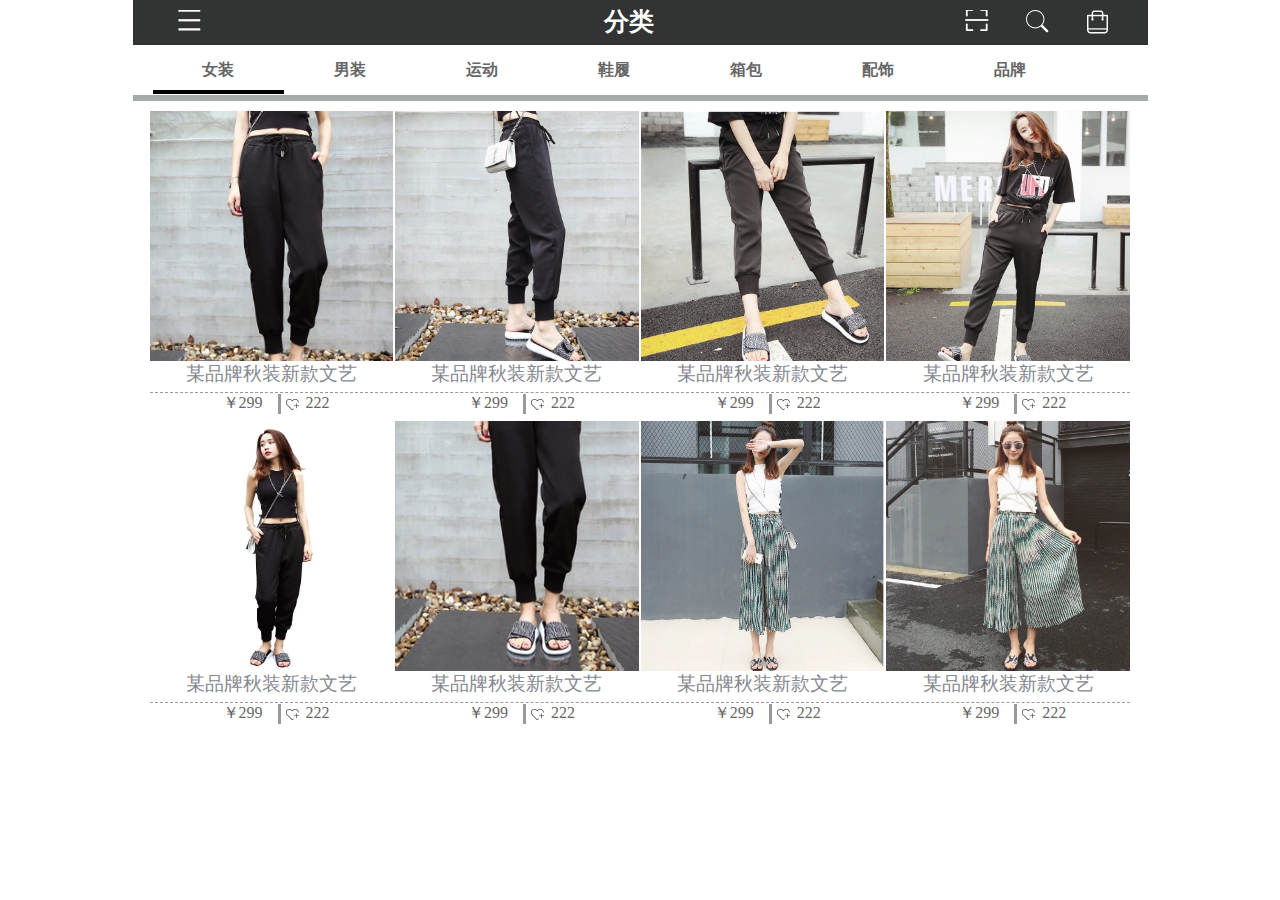
<file: type.html>
<!DOCTYPE html>
<html>
<head lang="en">
    <meta charset="UTF-8">
    <title>分类</title>
    <script src="js/jquery-3.1.1.js"></script>
    <script src="js/shop.js"></script>
    <link rel="stylesheet" href="css/style.css"/>
</head>
<body>
<div class="warp">
    <div class="header">
        <a href="#"></a>
        <b class="type_title">分类</b>
        <a href="#"></a>
        <a href="#"></a>
        <a href="#"></a>
    </div>
    <div class="kuang">
        <p><a href="./index.html" base="_self">首页</a></p>
        <p><a href="./type.html" base="_self" style="color: red;">分类</a></p>
        <p><a href="./collocation.html" base="_self">搭配</a></p>
        <p><a href="./details.html" base="_self">详情</a></p>
        <p><a href="./search.html" base="_self">搜索</a></p>
        <p><a href="./login.html" base="_self">登录</a></p>
        <p><a href="./admin.html" base="_self">我的</a></p>
        <p><a href="./shoppingCart.html" base="_self">购物袋</a></p>
    </div>
    <div class="type_tab">
       <a href="#">女装</a>
       <a href="#">男装</a>
       <a href="#">运动</a>
       <a href="#">鞋履</a>
       <a href="#">箱包</a>
       <a href="#">配饰</a>
       <a href="#">品牌</a>
    </div>
    <div class="type_goods">
        <div class="t_goods">
            <div class="t_img">
                <img src="./image/fenlei/fenlei-nvzhuang01.png" alt=""/>
            </div>
            <h3>某品牌秋装新款文艺</h3>
            <a href="javescript:;" class="a1">￥299</a><a href="javescript:;" class="a2">222</a>
        </div>
        <div class="t_goods">
            <div class="t_img">
                <img src="./image/fenlei/fenlei-nvzhuang02.png" alt=""/>
            </div>
            <h3>某品牌秋装新款文艺</h3>
            <a href="javescript:;" class="a1">￥299</a><a href="javescript:;" class="a2">222</a>
        </div>
        <div class="t_goods">
            <div class="t_img">
                <img src="./image/fenlei/fenlei-nvzhuang03.png" alt=""/>
            </div>
            <h3>某品牌秋装新款文艺</h3>
            <a href="javescript:;" class="a1">￥299</a><a href="javescript:;" class="a2">222</a>
        </div>
        <div class="t_goods">
            <div class="t_img">
                <img src="./image/fenlei/fenlei-nvzhuang04.png" alt=""/>
            </div>
            <h3>某品牌秋装新款文艺</h3>
            <a href="javescript:;" class="a1">￥299</a><a href="javescript:;" class="a2">222</a>
        </div>
        <div class="t_goods">
            <div class="t_img">
                <img src="./image/fenlei/fenlei-nvzhuang05.png" alt=""/>
            </div>
            <h3>某品牌秋装新款文艺</h3>
            <a href="javescript:;" class="a1">￥299</a><a href="javescript:;" class="a2">222</a>
        </div>
        <div class="t_goods">
            <div class="t_img">
                <img src="./image/fenlei/fenlei-nvzhuang06.png" alt=""/>
            </div>
            <h3>某品牌秋装新款文艺</h3>
            <a href="javescript:;" class="a1">￥299</a><a href="javescript:;" class="a2">222</a>
        </div>
        <div class="t_goods">
            <div class="t_img">
                <img src="./image/fenlei/fenlei-nvzhuang07.png" alt=""/>
            </div>
            <h3>某品牌秋装新款文艺</h3>
            <a href="javescript:;" class="a1">￥299</a><a href="javescript:;" class="a2">222</a>
        </div>
        <div class="t_goods">
            <div class="t_img">
                <img src="./image/fenlei/fenlei-nvzhuang08.png" alt=""/>
            </div>
            <h3>某品牌秋装新款文艺</h3>
            <a href="javescript:;" class="a1">￥299</a><a href="javescript:;" class="a2">222</a>
        </div>
    </div>
    <div class="type_goods">
        <div class="t_goods">
            <div class="t_img">
                <img src="./image/fenlei/fenlei-nanzhuang01.png" alt=""/>
            </div>
            <h3>某品牌秋装新款文艺</h3>
            <a href="javescript:;" class="a1">￥299</a><a href="javescript:;" class="a2">222</a>
        </div>
        <div class="t_goods">
            <div class="t_img">
                <img src="./image/fenlei/fenlei-nanzhuang02.png" alt=""/>
            </div>
            <h3>某品牌秋装新款文艺</h3>
            <a href="javescript:;" class="a1">￥299</a><a href="javescript:;" class="a2">222</a>
        </div>
        <div class="t_goods">
            <div class="t_img">
                <img src="./image/fenlei/fenlei-nanzhuang03.png" alt=""/>
            </div>
            <h3>某品牌秋装新款文艺</h3>
            <a href="javescript:;" class="a1">￥299</a><a href="javescript:;" class="a2">222</a>
        </div>
        <div class="t_goods">
            <div class="t_img">
                <img src="./image/fenlei/fenlei-nanzhuang04.png" alt=""/>
            </div>
            <h3>某品牌秋装新款文艺</h3>
            <a href="javescript:;" class="a1">￥299</a><a href="javescript:;" class="a2">222</a>
        </div>
        <div class="t_goods">
            <div class="t_img">
                <img src="./image/fenlei/fenlei-nanzhuang05.png" alt=""/>
            </div>
            <h3>某品牌秋装新款文艺</h3>
            <a href="javescript:;" class="a1">￥299</a><a href="javescript:;" class="a2">222</a>
        </div>
        <div class="t_goods">
            <div class="t_img">
                <img src="./image/fenlei/fenlei-nanzhuang06.png" alt=""/>
            </div>
            <h3>某品牌秋装新款文艺</h3>
            <a href="javescript:;" class="a1">￥299</a><a href="javescript:;" class="a2">222</a>
        </div>
        <div class="t_goods">
            <div class="t_img">
                <img src="./image/fenlei/fenlei-nanzhuang07.png" alt=""/>
            </div>
            <h3>某品牌秋装新款文艺</h3>
            <a href="javescript:;" class="a1">￥299</a><a href="javescript:;" class="a2">222</a>
        </div>
        <div class="t_goods">
            <div class="t_img">
                <img src="./image/fenlei/fenlei-nanzhuang01.png" alt=""/>
            </div>
            <h3>某品牌秋装新款文艺</h3>
            <a href="javescript:;" class="a1">￥299</a><a href="javescript:;" class="a2">222</a>
        </div>
    </div>
    <div class="type_goods">
        <div class="t_goods">
            <div class="t_img">
                <img src="./image/fenlei/fenlei-yundong01.png" alt=""/>
            </div>
            <h3>某品牌秋装新款文艺</h3>
            <a href="javescript:;" class="a1">￥299</a><a href="javescript:;" class="a2">222</a>
        </div>
        <div class="t_goods">
            <div class="t_img">
                <img src="./image/fenlei/fenlei-yundong02.png" alt=""/>
            </div>
            <h3>某品牌秋装新款文艺</h3>
            <a href="javescript:;" class="a1">￥299</a><a href="javescript:;" class="a2">222</a>
        </div>
        <div class="t_goods">
            <div class="t_img">
                <img src="./image/fenlei/fenlei-yundong03.png" alt=""/>
            </div>
            <h3>某品牌秋装新款文艺</h3>
            <a href="javescript:;" class="a1">￥299</a><a href="javescript:;" class="a2">222</a>
        </div>
        <div class="t_goods">
            <div class="t_img">
                <img src="./image/fenlei/fenlei-yundong04.png" alt=""/>
            </div>
            <h3>某品牌秋装新款文艺</h3>
            <a href="javescript:;" class="a1">￥299</a><a href="javescript:;" class="a2">222</a>
        </div>
        <div class="t_goods">
            <div class="t_img">
                <img src="./image/fenlei/fenlei-yundong05.png" alt=""/>
            </div>
            <h3>某品牌秋装新款文艺</h3>
            <a href="javescript:;" class="a1">￥299</a><a href="javescript:;" class="a2">222</a>
        </div>
        <div class="t_goods">
            <div class="t_img">
                <img src="./image/fenlei/fenlei-yundong06.png" alt=""/>
            </div>
            <h3>某品牌秋装新款文艺</h3>
            <a href="javescript:;" class="a1">￥299</a><a href="javescript:;" class="a2">222</a>
        </div>
        <div class="t_goods">
            <div class="t_img">
                <img src="./image/fenlei/fenlei-yundong07.png" alt=""/>
            </div>
            <h3>某品牌秋装新款文艺</h3>
            <a href="javescript:;" class="a1">￥299</a><a href="javescript:;" class="a2">222</a>
        </div>
        <div class="t_goods">
            <div class="t_img">
                <img src="./image/fenlei/fenlei-yundong08.png" alt=""/>
            </div>
            <h3>某品牌秋装新款文艺</h3>
            <a href="javescript:;" class="a1">￥299</a><a href="javescript:;" class="a2">222</a>
        </div>
    </div>
    <div class="type_goods">
        <div class="t_goods">
            <div class="t_img">
                <img src="./image/fenlei/fenlei-xielv01.png" alt=""/>
            </div>
            <h3>某品牌秋装新款文艺</h3>
            <a href="javescript:;" class="a1">￥299</a><a href="javescript:;" class="a2">222</a>
        </div>
        <div class="t_goods">
            <div class="t_img">
                <img src="./image/fenlei/fenlei-xielv02.png" alt=""/>
            </div>
            <h3>某品牌秋装新款文艺</h3>
            <a href="javescript:;" class="a1">￥299</a><a href="javescript:;" class="a2">222</a>
        </div>
        <div class="t_goods">
            <div class="t_img">
                <img src="./image/fenlei/fenlei-xielv03.png" alt=""/>
            </div>
            <h3>某品牌秋装新款文艺</h3>
            <a href="javescript:;" class="a1">￥299</a><a href="javescript:;" class="a2">222</a>
        </div>
        <div class="t_goods">
            <div class="t_img">
                <img src="./image/fenlei/fenlei-xielv04.png" alt=""/>
            </div>
            <h3>某品牌秋装新款文艺</h3>
            <a href="javescript:;" class="a1">￥299</a><a href="javescript:;" class="a2">222</a>
        </div>
        <div class="t_goods">
            <div class="t_img">
                <img src="./image/fenlei/fenlei-xielv05.png" alt=""/>
            </div>
            <h3>某品牌秋装新款文艺</h3>
            <a href="javescript:;" class="a1">￥299</a><a href="javescript:;" class="a2">222</a>
        </div>
        <div class="t_goods">
            <div class="t_img">
                <img src="./image/fenlei/fenlei-xielv06.png" alt=""/>
            </div>
            <h3>某品牌秋装新款文艺</h3>
            <a href="javescript:;" class="a1">￥299</a><a href="javescript:;" class="a2">222</a>
        </div>
        <div class="t_goods">
            <div class="t_img">
                <img src="./image/fenlei/fenlei-xielv07.png" alt=""/>
            </div>
            <h3>某品牌秋装新款文艺</h3>
            <a href="javescript:;" class="a1">￥299</a><a href="javescript:;" class="a2">222</a>
        </div>
        <div class="t_goods">
            <div class="t_img">
                <img src="./image/fenlei/fenlei-xielv08.png" alt=""/>
            </div>
            <h3>某品牌秋装新款文艺</h3>
            <a href="javescript:;" class="a1">￥299</a><a href="javescript:;" class="a2">222</a>
        </div>
    </div>
    <div class="type_goods">
        <div class="t_goods">
            <div class="t_img">
                <img src="./image/fenlei/fenlei-xiangbao01.png" alt=""/>
            </div>
            <h3>某品牌秋装新款文艺</h3>
            <a href="javescript:;" class="a1">￥299</a><a href="javescript:;" class="a2">222</a>
        </div>
        <div class="t_goods">
            <div class="t_img">
                <img src="./image/fenlei/fenlei-xiangbao02.png" alt=""/>
            </div>
            <h3>某品牌秋装新款文艺</h3>
            <a href="javescript:;" class="a1">￥299</a><a href="javescript:;" class="a2">222</a>
        </div>
        <div class="t_goods">
            <div class="t_img">
                <img src="./image/fenlei/fenlei-xiangbao03.png" alt=""/>
            </div>
            <h3>某品牌秋装新款文艺</h3>
            <a href="javescript:;" class="a1">￥299</a><a href="javescript:;" class="a2">222</a>
        </div>
        <div class="t_goods">
            <div class="t_img">
                <img src="./image/fenlei/fenlei-xiangbao04.png" alt=""/>
            </div>
            <h3>某品牌秋装新款文艺</h3>
            <a href="javescript:;" class="a1">￥299</a><a href="javescript:;" class="a2">222</a>
        </div>
        <div class="t_goods">
            <div class="t_img">
                <img src="./image/fenlei/fenlei-xiangbao05.png" alt=""/>
            </div>
            <h3>某品牌秋装新款文艺</h3>
            <a href="javescript:;" class="a1">￥299</a><a href="javescript:;" class="a2">222</a>
        </div>
        <div class="t_goods">
            <div class="t_img">
                <img src="./image/fenlei/fenlei-xiangbao06.png" alt=""/>
            </div>
            <h3>某品牌秋装新款文艺</h3>
            <a href="javescript:;" class="a1">￥299</a><a href="javescript:;" class="a2">222</a>
        </div>
        <div class="t_goods">
            <div class="t_img">
                <img src="./image/fenlei/fenlei-xiangbao07.png" alt=""/>
            </div>
            <h3>某品牌秋装新款文艺</h3>
            <a href="javescript:;" class="a1">￥299</a><a href="javescript:;" class="a2">222</a>
        </div>
        <div class="t_goods">
            <div class="t_img">
                <img src="./image/fenlei/fenlei-xiangbao08.png" alt=""/>
            </div>
            <h3>某品牌秋装新款文艺</h3>
            <a href="javescript:;" class="a1">￥299</a><a href="javescript:;" class="a2">222</a>
        </div>
    </div>
    <div class="type_goods">
        <div class="t_goods">
            <div class="t_img">
                <img src="./image/fenlei/fenlei-peishi01.png" alt=""/>
            </div>
            <h3>某品牌秋装新款文艺</h3>
            <a href="javescript:;" class="a1">￥299</a><a href="javescript:;" class="a2">222</a>
        </div>
        <div class="t_goods">
            <div class="t_img">
                <img src="./image/fenlei/fenlei-peishi02.png" alt=""/>
            </div>
            <h3>某品牌秋装新款文艺</h3>
            <a href="javescript:;" class="a1">￥299</a><a href="javescript:;" class="a2">222</a>
        </div>
        <div class="t_goods">
            <div class="t_img">
                <img src="./image/fenlei/fenlei-peishi03.png" alt=""/>
            </div>
            <h3>某品牌秋装新款文艺</h3>
            <a href="javescript:;" class="a1">￥299</a><a href="javescript:;" class="a2">222</a>
        </div>
        <div class="t_goods">
            <div class="t_img">
                <img src="./image/fenlei/fenlei-peishi04.png" alt=""/>
            </div>
            <h3>某品牌秋装新款文艺</h3>
            <a href="javescript:;" class="a1">￥299</a><a href="javescript:;" class="a2">222</a>
        </div>
        <div class="t_goods">
            <div class="t_img">
                <img src="./image/fenlei/fenlei-peishi05.png" alt=""/>
            </div>
            <h3>某品牌秋装新款文艺</h3>
            <a href="javescript:;" class="a1">￥299</a><a href="javescript:;" class="a2">222</a>
        </div>
        <div class="t_goods">
            <div class="t_img">
                <img src="./image/fenlei/fenlei-peishi06.png" alt=""/>
            </div>
            <h3>某品牌秋装新款文艺</h3>
            <a href="javescript:;" class="a1">￥299</a><a href="javescript:;" class="a2">222</a>
        </div>
        <div class="t_goods">
            <div class="t_img">
                <img src="./image/fenlei/fenlei-peishi07.png" alt=""/>
            </div>
            <h3>某品牌秋装新款文艺</h3>
            <a href="javescript:;" class="a1">￥299</a><a href="javescript:;" class="a2">222</a>
        </div>
        <div class="t_goods">
            <div class="t_img">
                <img src="./image/fenlei/fenlei-peishi08.png" alt=""/>
            </div>
            <h3>某品牌秋装新款文艺</h3>
            <a href="javescript:;" class="a1">￥299</a><a href="javescript:;" class="a2">222</a>
        </div>
    </div>
    <div class="type_goods">
        <div class="t_goods">
            <div class="t_img">
                <img src="./image/fenlei/fenlei-pinpai01.png" alt=""/>
            </div>
            <h3>某品牌秋装新款文艺</h3>
            <a href="javescript:;" class="a1">￥299</a><a href="javescript:;" class="a2">222</a>
        </div>
        <div class="t_goods">
            <div class="t_img">
                <img src="./image/fenlei/fenlei-pinpai02.png" alt=""/>
            </div>
            <h3>某品牌秋装新款文艺</h3>
            <a href="javescript:;" class="a1">￥299</a><a href="javescript:;" class="a2">222</a>
        </div>
        <div class="t_goods">
            <div class="t_img">
                <img src="./image/fenlei/fenlei-pinpai03.png" alt=""/>
            </div>
            <h3>某品牌秋装新款文艺</h3>
            <a href="javescript:;" class="a1">￥299</a><a href="javescript:;" class="a2">222</a>
        </div>
        <div class="t_goods">
            <div class="t_img">
                <img src="./image/fenlei/fenlei-pinpai04.png" alt=""/>
            </div>
            <h3>某品牌秋装新款文艺</h3>
            <a href="javescript:;" class="a1">￥299</a><a href="javescript:;" class="a2">222</a>
        </div>
        <div class="t_goods">
            <div class="t_img">
                <img src="./image/fenlei/fenlei-pinpai05.png" alt=""/>
            </div>
            <h3>某品牌秋装新款文艺</h3>
            <a href="javescript:;" class="a1">￥299</a><a href="javescript:;" class="a2">222</a>
        </div>
        <div class="t_goods">
            <div class="t_img">
                <img src="./image/fenlei/fenlei-pinpai06.png" alt=""/>
            </div>
            <h3>某品牌秋装新款文艺</h3>
            <a href="javescript:;" class="a1">￥299</a><a href="javescript:;" class="a2">222</a>
        </div>
        <div class="t_goods">
            <div class="t_img">
                <img src="./image/fenlei/fenlei-pinpai07.png" alt=""/>
            </div>
            <h3>某品牌秋装新款文艺</h3>
            <a href="javescript:;" class="a1">￥299</a><a href="javescript:;" class="a2">222</a>
        </div>
        <div class="t_goods">
            <div class="t_img">
                <img src="./image/fenlei/fenlei-pinpai08.png" alt=""/>
            </div>
            <h3>某品牌秋装新款文艺</h3>
            <a href="javescript:;" class="a1">￥299</a><a href="javescript:;" class="a2">222</a>
        </div>
    </div>
</div>
</body>
</html>
</file>
<file: css/style.css>
*{margin: 0;padding: 0;outline:none;}
.fl{float: left;}
.fr{float: right;}
li{list-style: none;}
a{color: #666;text-decoration: none;}
/*====================================*  首页  *======================================================================*/
.warp{width: 1015px;height: 750px;margin: 0 auto;}
body{position:relative;}
.header{width: 1015px;height: 45px;background: #323333;position: relative;background-size: auto;}
.header a{display: inline-block;margin-top: 10px;margin-left: 45px;color: white;}
.header a:nth-child(1){width: 30px;height: 30px;background-image: url("../image/icon.png");background-position: 0 0;}
.header a:nth-child(1):hover{background-image: url("../image/icon.png");background-position: -50px 0;}
.header a:nth-child(2){width: 30px;height: 50px;background-image: url("../image/icon.png");background-position: 100px 450px;position: absolute;left: 45%;top: -3px;}
.header a:nth-child(3){width: 30px;height: 30px;background-image: url("../image/icon.png");background-position:100px 0;position: absolute;right:15%;}
.header a:nth-child(3):hover{background-image: url("../image/icon.png");background-position: 50px 0;}
.header a:nth-child(4){width: 30px;height: 30px;background-image: url("../image/icon.png");background-position:0 -100px;position: absolute;right:9%;}
.header a:nth-child(4):hover{background-image: url("../image/icon.png");background-position:150px -100px;}
.header a:nth-child(5){width: 30px;height: 30px;background-image: url("../image/icon.png");background-position:100px -100px;position: absolute;right:3%;}
.header a:nth-child(5):hover{background-image: url("../image/icon.png");background-position: 50px -100px;}
.lun{width: 1015px;height: 350px;}
.kuang{width: 130px;height: 300px;border: 1px solid pink;position: absolute;background: #323333;z-index:2;text-align: center;display: none;}
.kuang p{width: 100%;height: 25px;line-height: 25px;}
.kuang p:hover a{color: yellow;}
.kuang p:hover{background: #999999;}
.kuang a{font-size: 20px;color: white;}
.pinpai{width: 1015px;height: 345px;border-top: 1px solid #999999;margin-top: 20px;position: relative;padding-top: 10px;}
.pinpai span{display: block;width: 100px;height: 20px;text-align: center;line-height: 20px;position:absolute;top: -10px;left: 45%;background: white;}
.pai{width: 100%;height: 140px;margin: 10px 0;}
.pai_one{float: left;margin-left: 10px;overflow: hidden;}
.pai_one img:hover{transform: scale(1.4);transition: 1s;width: 100%;height: 100%;}
.pai_type{width: 100%;height: 130px;}
.pai_img{width: 16%;height: 60px;float: left;margin-left: 5px;}
.pai_img:hover{opacity: 0.5;}
/*====================================*  搜索   *======================================================================*/
.sear{position: absolute;left: 30%;top:15%;border-radius: 5px;width: 300px;height: 30px;background:#323333;color: white;text-indent: 1em;}
.btn{display:inline-block;background-image: url("../image/icon.png");background-position: 0 -87px;width: 25px;height: 50px;position: absolute;left: 56%;}
.header .btn:hover{background-image: url("../image/icon.png");background-position:150px -87px;}
.box{width:550px;height: 400px;display: none;margin: 0 auto;}
.box .titl{font-size: 14px;width: 522px;height: 40px;border: 1px solid black;color: #00b7ee;}
.box span{display: block;float: left;border: 1px solid red;width:85px;text-align: center;}
.box .news span{color: greenyellow;}
.box li{display: block;float: left;border: 1px solid red;width:85px;text-align: center;color: white;}
.box h1{display: none;text-align: center;color: #235e99;}
/*====================================*  分类  *======================================================================*/
.type_title{display:inline-block;width:80px;height:25px;text-align:center;font-size:25px;position: absolute;left: 45%;top:5px;color: white;}
.type_tab{width: 100%;height:50px;border-bottom: 6px solid #a5aaaa;}
.type_tab a{display: inline-block;width: 13%;height: 45px;text-align: center;line-height: 50px;float: left;font-weight: bold;}
.type_tab a:first-child{margin-left:20px;}
.type_tab a:hover{border-bottom: 1px solid #999999;color: yellow;}
.type_goods{width: 1015px;height: 648px;padding-left: 15px;position: relative;}
.t_goods{width: 24%;height: 300px;float: left;margin-left: 2px;margin-top: 10px;}
.t_goods h3{border-bottom: 1px dashed #999;text-align: center;padding-bottom: 5px;font-weight: 100;color: #868890}
.t_img{width: 100%;height: 250px;overflow: hidden;}
.t_img img{width: 100%;height:100%;}
.t_img img:hover{transform: scale(1.4);transition: 1s;}
.t_goods a{display: inline-block;width: 20px;height: 20px;text-align: center;margin: 0 auto;}
.t_goods .a1{margin-left: 73px;}
.t_goods .a1:hover{color: #ff0000;}
.t_goods .a2{border-left:3px solid #999;background-image: url("../image/icon.png");background-position: 5px -145px;margin-left: 35px;padding-left: 25px;}
.t_goods .a2:hover{background-image: url("../image/icon.png");background-position: -45px -145px;color: #ff0000;}
/*====================================*  详情  *======================================================================*/
.city{display: inline-block;width: 100px; height: 20px;position: absolute;left: 45%;top: 15px;color: white;}
.det_goods{width: 1015px;height: 575px;position: relative;margin-top: 10px;}
.det_bigImg{width: 492px;height: 475px;position: absolute;left: 0;}
.det_smallImg{width: 492px;height: 80px;position: absolute;left: 0;bottom: 10px;}
._smallImg{width: 75px;height: 75px;float: left;margin-left: 15px;}
._smallImg img{width: 100%;height:100%;}
.det_news{width:510px;height: 475px;float: right;position: absolute;right: 0;}
.det_bigImg img{width: 100%;height: 100%;}
.det_boxone{width: 100%;height: 110px;border-bottom: 1px solid #999;}
.det_boxone p{line-height: 35px;color: #666;}
.det_boxtwo{width: 100%;height: 110px;border-bottom: 1px solid #999;color: #999;}
.det_boxthree{width: 100%;height: 250px;color: #999;}
.det_color{width: 60px;height: 60px;border: 2px solid #666;margin-left: 60px;margin-top: 15px;}
.det_color img{width: 100%;height:100%;}
.det_boxthree p:nth-child(1) span{float: left;line-height: 60px;}
.det_boxthree p:nth-child(3){margin-top: 15px;}
.det_boxthree p:nth-child(4) a{display: inline-block;width: 20px;height: 20px;background-image: url("../image/icon.png");background-position: 0 -190px;position: relative;right: 20px;}
.det_boxtwo p:nth-child(1) span:nth-child(1){color: black;}
.det_boxtwo p:nth-child(1) span:nth-child(2){background:#ee804f; color: white;margin-left: 5px;}
.det_boxtwo p:nth-child(2) span{text-decoration: line-through;}
.det_boxtwo p:nth-child(3) span{display:inline-block;width:20px;height:20px;background-image: url("../image/icon.png");background-position: 100px -245px;}
.det_boxtwo p:nth-child(3) a:hover{color: #ee804f;}
.det_size{width: 100px;height: 20px;border-radius: 5px;}
.size_box{width: 100px;height: 150px;background: #999;text-align: center;position: absolute;left:50px;display: none;}
.size_box a{color: white;line-height: 25px;display: block;width: 100%;}
.size_box a:hover{color: yellow;background: #6e6e6e;}
.det_num{margin-top: 15px;}
.det_num a:nth-child(1){display: inline-block;width: 15px;height: 15px;background: #666;text-align: center;color: white;line-height: 15px;margin-left: 15px;}
.det_num span{margin-left: 15px;}
.det_num a:nth-child(3){display: inline-block;width: 15px;height: 15px;background: #666;text-align: center;color: white;line-height: 15px;margin-left: 15px;margin-right: 15px;}
.join{display:inline-block;width: 150px;height: 50px;border-radius: 5px;border: 1px solid #999999;text-align: center;line-height: 50px;margin-top: 25px;margin-left: 20px;}
.goBuy{display:inline-block;width: 150px;height: 50px;border-radius: 5px;border: 1px solid #999999;background:#999;color:white;text-align: center;line-height: 50px;margin-top: 25px;margin-left: 20px;}
.goodsNews{border-bottom: 2px solid #e3e3e3;border-top: 2px solid #e3e3e3;width: 100%;height:115px;margin-top: 25px;position: relative;}
.goodsNews_titleOne{display: block;width:125px;height: 60px;position: absolute;left: 0;top: -20px;background: white;}
.goodsNews_titleTwo{display: block;width:125px;height: 60px;position: absolute;left: 0;bottom: -60px;background: white;}
._titleOne_news{width: 100%;height: 50px;background: #f8f8f8;margin-top: 40px;}
._titleOne_news li{width:25%;height: 50px;line-height: 50px;text-align: center;color: #999999;float:left;}
.det_h2{text-align: center;margin: 40px 0;}
.jianjie{width: 540px;height: 80px;margin: 0 auto;text-align: center;}
.big{text-align: center;margin-top: 20px;}
.cm{width: 860px;height: 220px;margin: 0 auto;border: 1px solid black; border-collapse: collapse;}
.cm td{text-align: center;line-height: 40px;border: 1px solid #666;}
.cm tr:first-child{color: white;background: #666;}
.det_bottom{position: relative;padding-top: 50px;border-top: 1px solid #999;border-bottom: 1px solid #999;margin-top: 20px;padding-bottom: 20px;}
.det_one{display:block;width: 100px;height: 30px;background: white;position: absolute;left: 0;top: -10px;z-index: 9;}
.det_copy{margin-top: 10px;color: #6e6e6e;}
/*====================================*  我的主页  *===========================================================================================*/
.admin_fen{display: inline-block;width:150px;height: 30px;color: white;font-size: 25px;position: absolute;left: 45%;}
.admin_main{width: 100%;height: 200px;background-image: url("../image/wode/ad.jpg");background-size: 100% 100%;filter:blur(4px);}
.head_img{width: 100px;height: 100px;border-radius: 50%;border: 1px solid #999;overflow: hidden;position:relative;left: 45%;top: -60px;}
.head_img img{width: 100%;height: 100%;}
.lady{width: 100%;height: 60px;border-bottom: 5px solid #dbdbdc;}
.lady p{text-align: center;}
.lady p:nth-child(2) span:nth-child(2){margin-left: 20px;}
.lady p:nth-child(2) span:nth-child(3){margin-left: 20px;}
.my_d{width: 100%;height: 60px;border-bottom: 1px solid #efefef;}
.my_d a:nth-child(1){float: left;line-height: 60px;}
.my_d a:nth-child(2){float:right;line-height: 60px;margin-right: 30px;}
.my_d a:nth-child(2) span{display:inline-block;width:20px;height:25px;margin-left:10px;background-image: url("../image/icon.png");background-position: -150px -440px;}
.huo{width: 100%;height: 85px;border-bottom: 1px solid #efefef;}
.h-box{display:inline-block;width: 10%;height: 77px;position: relative;margin-left: 50px;}
.h-box .huo_img:hover{transition: 0.4s;}
.h-box:nth-child(1) .huo_img{width: 35px;height: 35px;margin-left:35px;margin-top:20px;background-image: url("../image/icon.png");background-position: 0 -650px;}
.h-box:nth-child(1) .huo_img:hover{background-image: url("../image/icon.png");background-position: -50px -650px;}
.h-box:nth-child(2) .huo_img{width: 35px;height: 35px;margin-left:35px;margin-top:20px;background-image: url("../image/icon.png");background-position:3px -700px;}
.h-box:nth-child(2) .huo_img:hover{background-image: url("../image/icon.png");background-position:-50px -700px;}
.h-box:nth-child(3) .huo_img{width: 35px;height: 35px;margin-left:35px;margin-top:20px;background-image: url("../image/icon.png");background-position: 6px -750px;}
.h-box:nth-child(3) .huo_img:hover{background-image: url("../image/icon.png");background-position:-50px -750px;}
.h-box:nth-child(4) .huo_img{width: 35px;height: 35px;margin-left:35px;margin-top:20px;background-image: url("../image/icon.png");background-position: 104px -650px;}
.h-box:nth-child(4) .huo_img:hover{background-image: url("../image/icon.png");background-position: 50px -650px;}
.h-box:nth-child(5) .huo_img{width: 35px;height: 35px;margin-left:35px;margin-top:20px;background-image: url("../image/icon.png");background-position: 104px -700px;}
.h-box:nth-child(5) .huo_img:hover{background-image: url("../image/icon.png");background-position: 50px -700px;}
.h-box:nth-child(6) .huo_img{width: 35px;height: 35px;margin-left:35px;margin-top:20px;background-image: url("../image/icon.png");background-position: 104px -750px;}
.h-box:nth-child(6) .huo_img:hover{background-image: url("../image/icon.png");background-position: 50px -750px;}
.h-box span{display:inline-block;position: absolute;left: 30%;bottom: 0;color: #999;}
.my_ds{display: block;width: 100%;height: 60px;border-bottom: 1px solid #e3e3e3;}
.my_ds span:nth-child(1){float:left;line-height: 60px;margin-left: 10px;}
.my_ds span:nth-child(2){display:inline-block;width:20px;height:40px;float:right;line-height: 60px;background-image: url("../image/icon.png");background-position: -146px -428px;}
.my_ds:hover{background: #e3e3e3;color: red;transition: 0.4s;}
/*====================================*  购物车  *===============================================================================================================================================*/
.car-titl{position: absolute;left: 45%;top: 10px;color: white;}
.car-box{width: 100%;height: 900px;}
.car-head{width: 100%;height: 70px;position: relative;}
.car-head img:nth-child(1){float: left;margin-left: 10px;margin-top: 15px;}
.car-head img:nth-child(2){float: right;margin-right: 10px;margin-top: 15px;}
.car-head span:nth-child(3){position: absolute;right:325px;line-height: 90px;}
.car-head span:nth-child(4){position: absolute;right:163px;line-height: 90px;}
.car-head span:nth-child(5){position: absolute;right:-13px;line-height: 90px;}
.fen{width: 100px;height: 150px;background-image: url("../image/gouwuche/share-bg.png");position: absolute;right:0;z-index: 6;display: none;}
.fen p{width: 80px;height: 30px;line-height: 30px;text-indent: 0.5em}
.fen span{display:inline-block;width: 25px;height: 20px;margin-top: 5px;}
.fen p:nth-child(1){margin-top: 15px;}
.fen p:nth-child(2){margin-top: 5px;}
.fen p:nth-child(3){margin-top: 10px;}
.fen a{color: white;}
.fen a:nth-child(1){margin-left: 5px;}
.fen p:nth-child(1):hover .spone{background: url("../image/icon.png");background-position: -50px -500px;}
.fen a:nth-child(2){margin-left: 5px;}
.fen p:nth-child(2):hover .sptwo{background: url("../image/icon.png");background-position: -50px -550px;}
.fen a:nth-child(3){margin-left: 5px;}
.fen p:nth-child(3):hover .spthree{background: url("../image/icon.png");background-position: -50px -600px;}
.fen a:hover{color: red;}
.fen p:nth-child(1) span{background: url("../image/icon.png");background-position: 0 -500px;}
.fen p:nth-child(1) span:hover{background: url("../image/icon.png");background-position: -50px -500px;}
.fen p:nth-child(2) span{background: url("../image/icon.png");background-position: 0 -550px;}
.fen p:nth-child(2) span:hover{background: url("../image/icon.png");background-position: -50px -550px;}
.fen p:nth-child(3) span{background: url("../image/icon.png");background-position: 0 -600px;}
.fen p:nth-child(3) span:hover{background: url("../image/icon.png");background-position: -50px -600px;}
.car-table{border-collapse: collapse;text-align: center;line-height: inherit;width: 990px;}
.car-table tr:first-child {width: 100%;background: #666;color: white;}
.car-table tr:first-child  td:first-child{width: 30%;height:40px;}
.car-table tr:first-child  td:nth-child(2){width: 10%;height:40px;}
.car-table tr:first-child  td:nth-child(3){width: 10%;height:40px;}
.car-table tr:first-child  td:nth-child(4){width: 10%;height:40px;}
.car-table tr:first-child  td:nth-child(5){width: 15%;height:40px;}
.car-table tr:first-child  td:nth-child(6){width: 20%;height:40px;}
.car-table tr:nth-child(2)  td:nth-child(1){width: 30%;border: 1px solid #e3e3e3;height:100px;}
.car-table tr:nth-child(2)  td:nth-child(2){width: 10%;border: 1px solid #e3e3e3;height:100px;}
.car-table tr:nth-child(2)  td:nth-child(3){width: 10%;border: 1px solid #e3e3e3;height:100px;}
.car-table tr:nth-child(2) td:nth-child(4){width: 10%;border: 1px solid #e3e3e3;height:100px;}
.car-table tr:nth-child(2)  td:nth-child(5){width: 15%;border: 1px solid #e3e3e3;height:100px;}
.car-table tr:nth-child(2)  td:nth-child(6){width: 20%;border: 1px solid #e3e3e3;height:100px;}
.car-table tr:nth-child(3)  td:nth-child(1){width: 30%;border: 1px solid #e3e3e3;height:100px;}
.car-table tr:nth-child(3)  td:nth-child(2){width: 10%;border: 1px solid #e3e3e3;height:100px;}
.car-table tr:nth-child(3)  td:nth-child(3){width: 10%;border: 1px solid #e3e3e3;height:100px;}
.car-table tr:nth-child(3) td:nth-child(4){width: 10%;border: 1px solid #e3e3e3;height:100px;}
.car-table tr:nth-child(3)  td:nth-child(5){width: 15%;border: 1px solid #e3e3e3;height:100px;}
.car-table tr:nth-child(3)  td:nth-child(6){width: 20%;border: 1px solid #e3e3e3;height:100px;}
.car-table tr:nth-child(4)  td:nth-child(1){width: 30%;border: 1px solid #e3e3e3;height:100px;}
.car-table tr:nth-child(4)  td:nth-child(2){width: 10%;border: 1px solid #e3e3e3;height:100px;}
.car-table tr:nth-child(4)  td:nth-child(3){width: 10%;border: 1px solid #e3e3e3;height:100px;}
.car-table tr:nth-child(4)  td:nth-child(4){width: 10%;border: 1px solid #e3e3e3;height:100px;}
.car-table tr:nth-child(4)  td:nth-child(5){width: 15%;border: 1px solid #e3e3e3;height:100px;}
.car-table tr:nth-child(4)  td:nth-child(6){width: 20%;border: 1px solid #e3e3e3;height:100px;}
.car-table td {position:relative;}
.car-table td input{position: absolute;left: 20px;top: 40%}
.car-table td img{width:100px;height:95px;position: absolute;left:45px;top:0;}
.car-table td p:nth-child(3){position: absolute;left:150px;top:0;font-size: 12px;}
.car-table td p:nth-child(4){position: absolute;left:150px;bottom:30px;font-size: 12px;}
.car-table td p:nth-child(5){position: absolute;left:150px;bottom:10px;font-size: 12px;}
.car-table td button:nth-child(2){margin-left: 15px;}
.car-jia,.car-jian{display: inline-block;width: 20px;height: 20px;background: #666;color: white;text-align: center;line-height: 20px;}
.car-num{display: inline-block;width: 20px;height: 20px;text-align: center;line-height: 20px;color: black;}
.car_quan{width: 100%;height: 50px;border: 1px solid #999999;border-radius: 5px;line-height: 50px;margin-left:-15px;margin-top: 20px;}
.car_quan li{float: left;margin-left: 20px;}
.car_quan ul span{float: right;}
.car_quan ul{color: #e3e3e3;}
.car_quan ul span b{font-size: 20px;color: red;}
.car_zai{width: 100%;height: 70px;position: relative;}
.car_zai span{display: inline-block;width: 15px;height: 10px;}
.car_zai a:nth-child(1){display:inline-block;width: 80px;height: 35px;border: 1px solid #999;border-radius: 5px;background: #e3e3e3;text-align: center;line-height: 35px;position: absolute;left: 10px;top: 10px;}
.car_zai a:nth-child(1) span{background-image: url("../image/icon.png");background-position: -100px -400px;}
.car_zai a:nth-child(2){display:inline-block;width: 150px;height: 35px;border: 1px solid #999;border-radius: 5px;background: #c31341;color: white;text-align: center;line-height: 35px;position: absolute;right: 10px;top: 10px;}
.car_zai a:nth-child(2) span{background-image: url("../image/icon.png");background-position: -150px -250px;}
.cou{width: 100%;height: 40px;border: 1px solid #999999;border-radius: 5px;margin-left: -15px;line-height: 40px;position: relative;}
.cou-left a{display: inline-block;width: 15px;height: 15px;background: #666;color: white;text-align: center;line-height: 15px;margin-left: 15px;}
.cou-left span{display: inline-block;width: 15px;height: 15px;background: #666;color: white;text-align: center;line-height: 15px;margin-left: 15px;}
.cou-right button:nth-child(1){width: 15px;height: 15px;}
.cou-right button:nth-child(2){width: 15px;height: 15px;}
.car-right{position: absolute;right: 15px;top: 0;}
.car-bottom{width: 100%;height: 140px;margin-top: 20px;margin-left: -15px;}
.xiangqing{position:absolute;top:0;left:0;width:100%;height: 100%;background: #e3e3e3;border: 1px solid #ffffa9;margin: auto;z-index: 99;opacity: 0.8;display: none;}
.xiangqing-one{width: 400px;height: 400px;margin: 0 auto ;margin-top: 10%;font-size: 30px;position: relative;}
.xiangqing-one a{position: absolute;right: 10px;}
/*====================================*  注册 and 登录 *===============================================================================================================================================*/
.register{width: 100%;height: 570px;padding-top: 40px;}
.rg_left{width: 450px;height: 520px;border-right: 1px solid #e3e3e3;float: left;}
.rg_img{width: 290px;height: 330px;padding-top:20%;margin-left: 20%;font-size: 20px;}
.rg_img img{width: 100%;height: 300px;border: 1px solid #999;}
.rg_img span:nth-child(2){float: left}
.rg_img span:nth-child(3){float:right;}
.rg_right{width: 500px;height: 400px;float: right;margin-top: 90px;border-top: 1px solid #999999;margin-left: 50px;position: relative;}
.rg-spanone{position: absolute;left: 0;top: -30px;font-size: 20px;font-weight: bold;}
.rg-box{width: 330px;height: 270px;border-bottom: 1px dashed #999;margin-left: 50px;padding-top: 10px;position: relative;}
#form  .user,.pwd,.pwdtwo,.phone{width: 100%;height: 40px;margin-top: 15px;}
#form   span:nth-child(5){display: block;width: 25px;height: 25px;background-image: url("../image/icon.png");background-position: 0 -350px;position: absolute;left: 15px;top: 35px;}
#form   span:nth-child(6){display: block;width: 20px;height: 25px;background-image: url("../image/icon.png");background-position: -50px -350px;position: absolute;left: 15px;top: 95px;}
#form   span:nth-child(7){display: block;width: 20px;height: 25px;background-image: url("../image/icon.png");background-position: -50px -350px;position: absolute;left: 15px;top: 155px;}
#form   span:nth-child(8){display: block;width: 20px;height: 25px;background-image: url("../image/icon.png");background-position: -50px -350px;position: absolute;left: 15px;top: 210px;}
.user,.pwd,.pwdtwo,.phone{text-indent: 3em;}
.submit{display:block;width: 100%;height: 50px;background: #666;color: white;text-align: center;line-height: 50px;margin-top: 30px;}
.uval span{position: absolute;left: 15px;top: 65px;}
.login-form span:nth-child(4){display: block;width: 20px;height: 25px;background-image: url("../image/icon.png");background-position: -50px -350px;position: absolute;left: 15px;top: 95px;}
.ji{margin-top: 20px;}
.ji span{float: left;}
.ji a{float: right;}
.ji a:nth-child(2){color:#f3ba98;}
.dithree{padding-top: 60px;}
.dithree a{display: inline-block;width: 25px;height: 25px;}
.dithree span:nth-child(1){float: left;}
.dithree a{float:right;margin-right: 5px;}
.dithree a:nth-child(4){background-image: url("../image/icon.png");background-position: 100px -500px;}
.dithree a:nth-child(4):hover{background-image: url("../image/icon.png");background-position: -150px -500px;}
.dithree a:nth-child(3){background-image: url("../image/icon.png");background-position: 100px -550px;}
.dithree a:nth-child(3):hover{background-image: url("../image/icon.png");background-position: -150px -550px;}
.dithree a:nth-child(2){background-image: url("../image/icon.png");background-position: 100px -600px;}
.dithree a:nth-child(2):hover{background-image: url("../image/icon.png");background-position: -150px -600px;}
.rg-bottom{width: 100%;height: 50px;line-height: 50px;border-top: 1px dashed #999;color: #e3e3e3;}
/*====================================*  搭配  *===============================================================================================================================================*/
.col-btn a{width: 19%}
.col_box{float: left;margin-left: 5px;position: relative;}
.col_box img{width: 100%;}
.col_imgone:nth-child(1){width: 23%;height: 460px;}
.col_imgone:nth-child(2){width: 23%;height: 430px;}
.col_imgone:nth-child(3){width: 23%;height: 445px;}
.col_imgone:nth-child(4){width: 23%;height: 385px;}
.col_imgone:nth-child(5){width: 22%;height: 460px;position: absolute;left: 15px;top: 470px;}
.col_imgone:nth-child(6){width: 22%;height: 430px;position: absolute;left: 25%;top: 440px;}
.col_imgone:nth-child(7){width: 22%;height: 445px;position: absolute;left: 49%;top: 455px;}
.col_imgone:nth-child(8){width: 22%;height: 385px;position: absolute;left: 72%;top: 395px;}
.col_da{position: absolute;left: 45%;top: 10px;color: white;font-size: 20px;font-weight: bold;}
.col_kuang{margin-top: 10px;}
</file>
